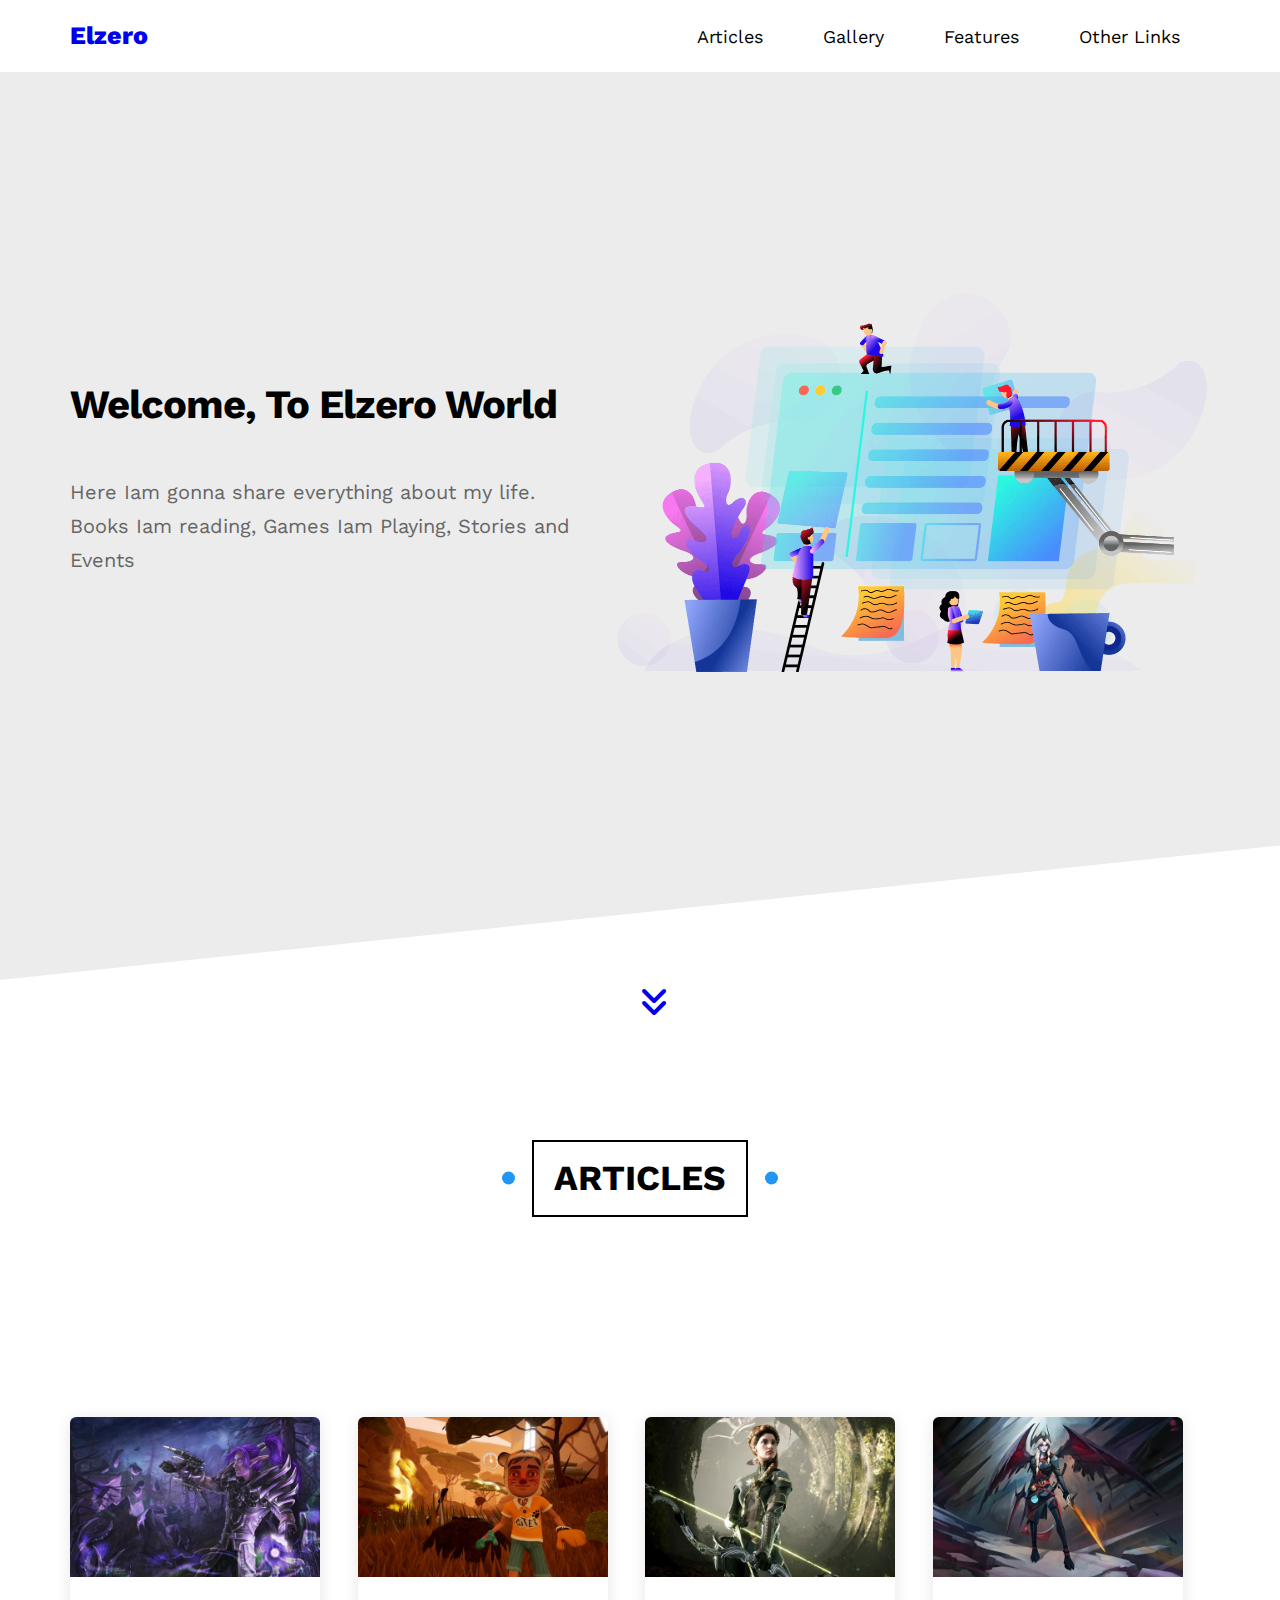
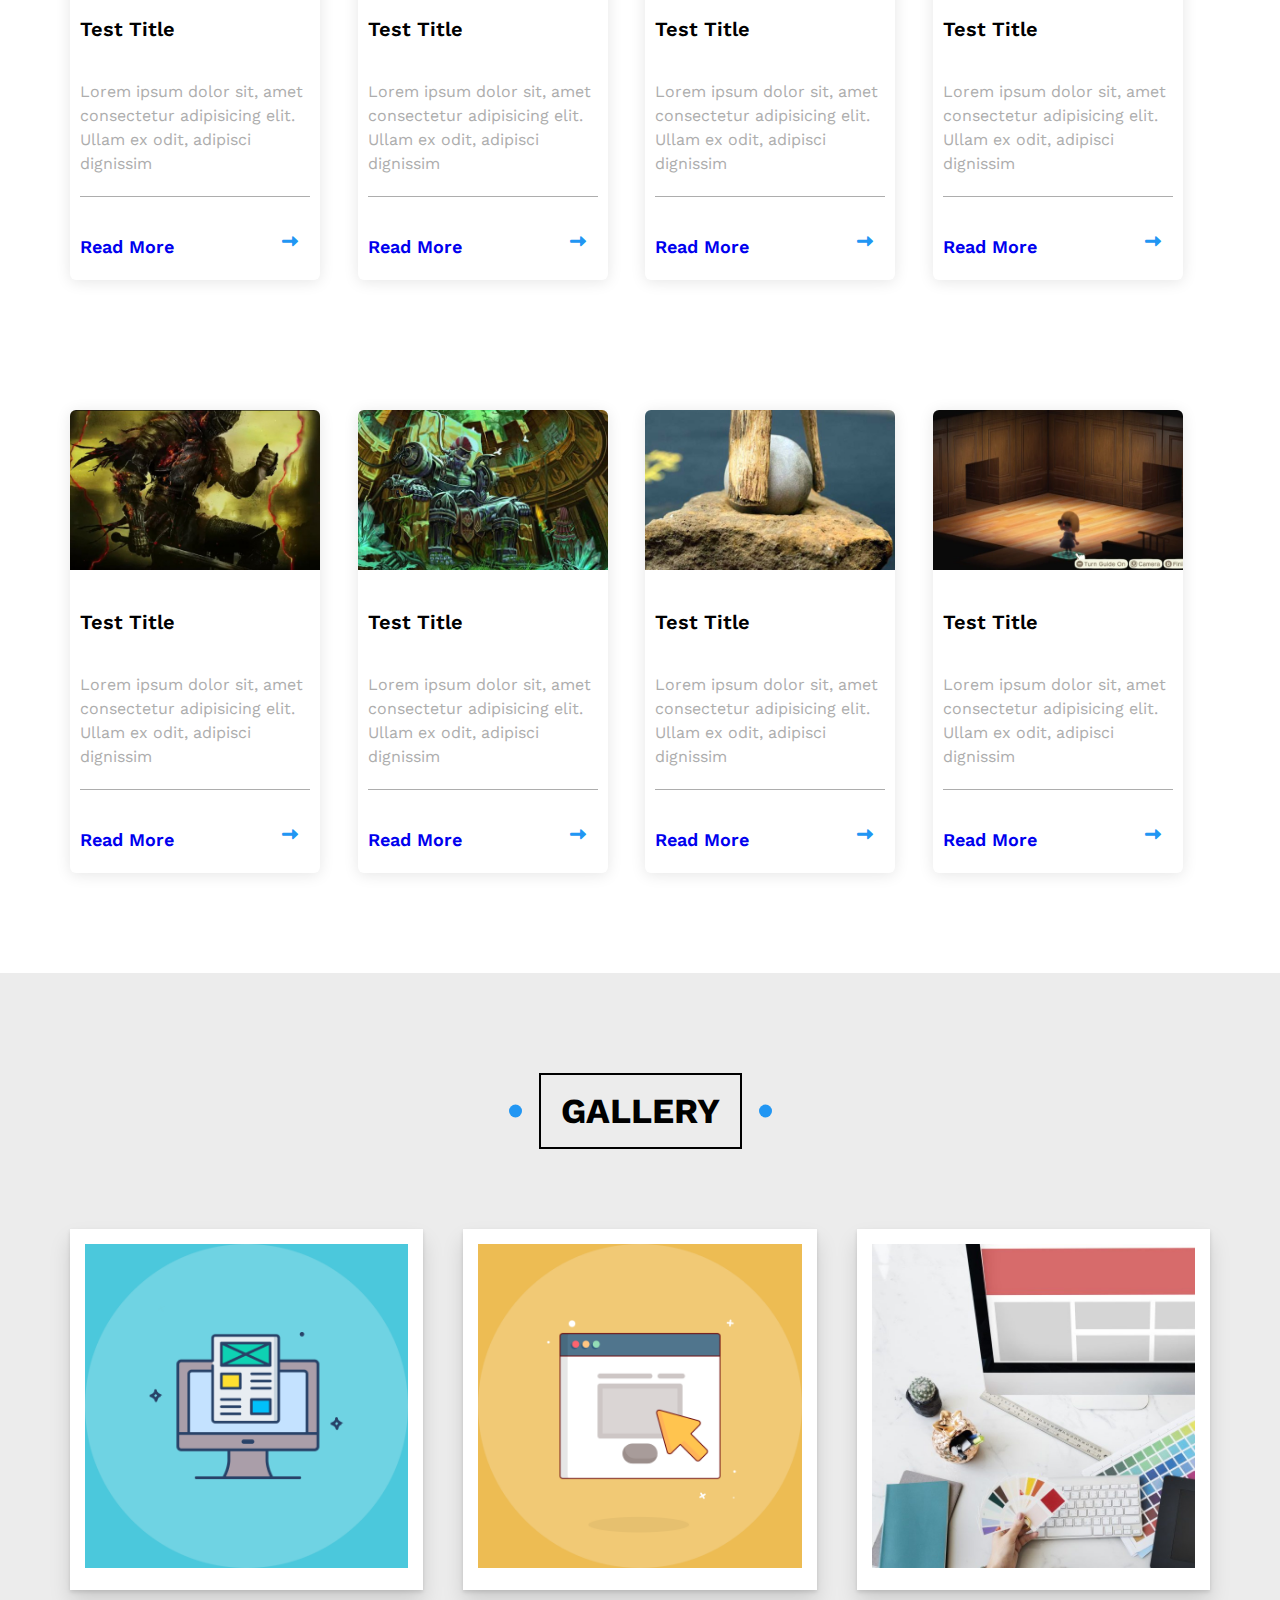
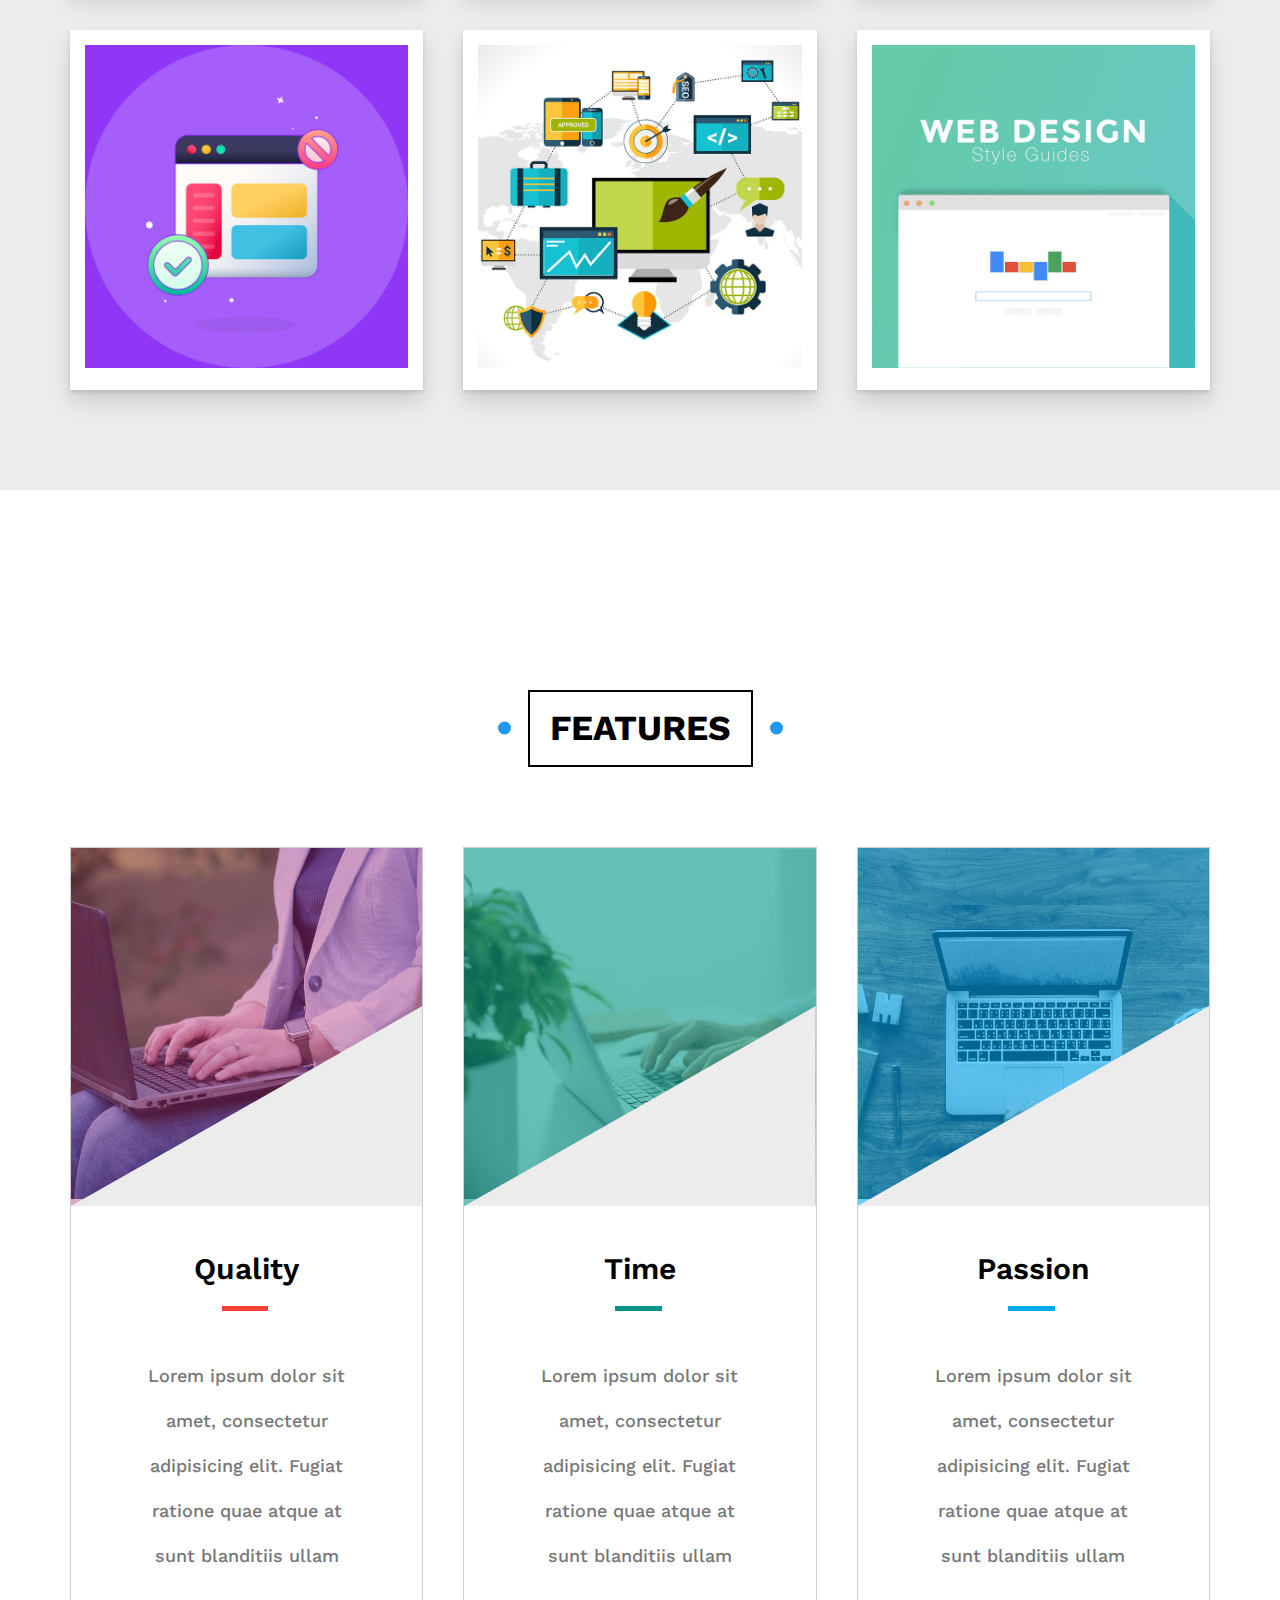
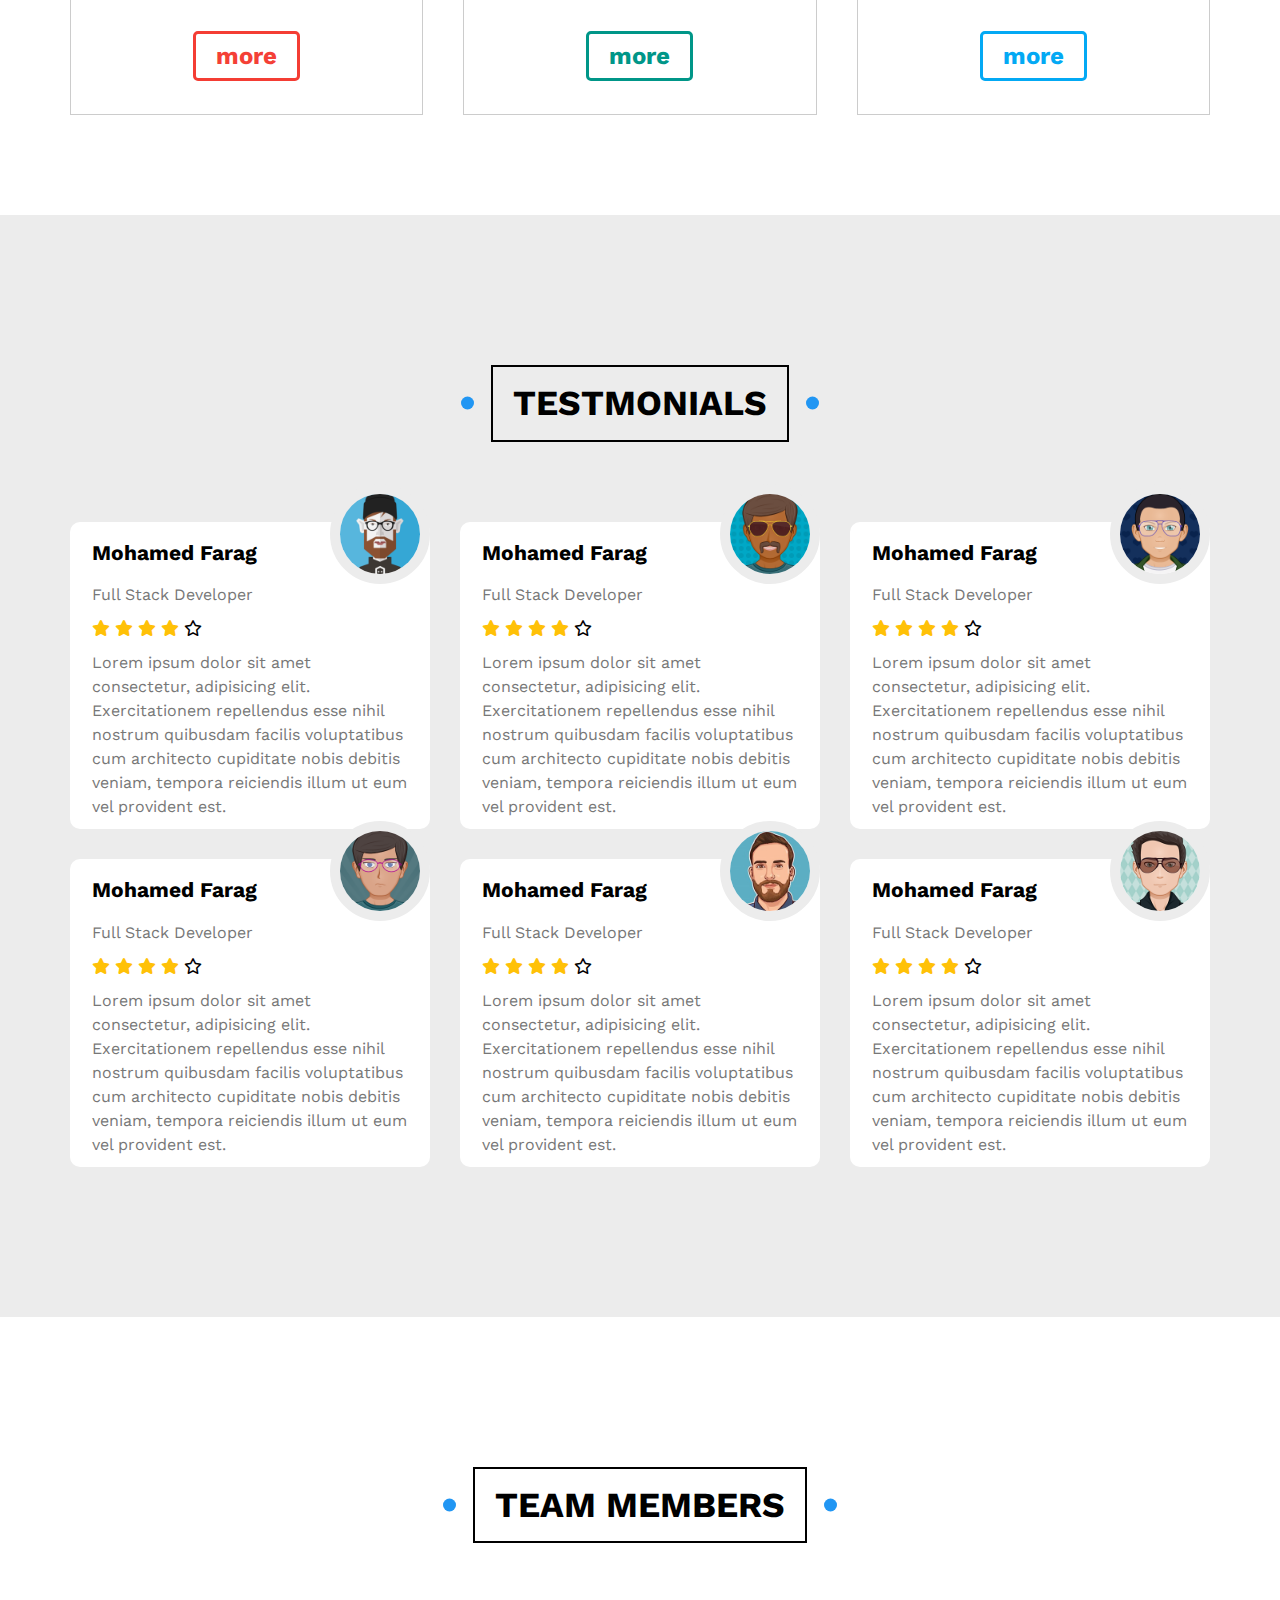
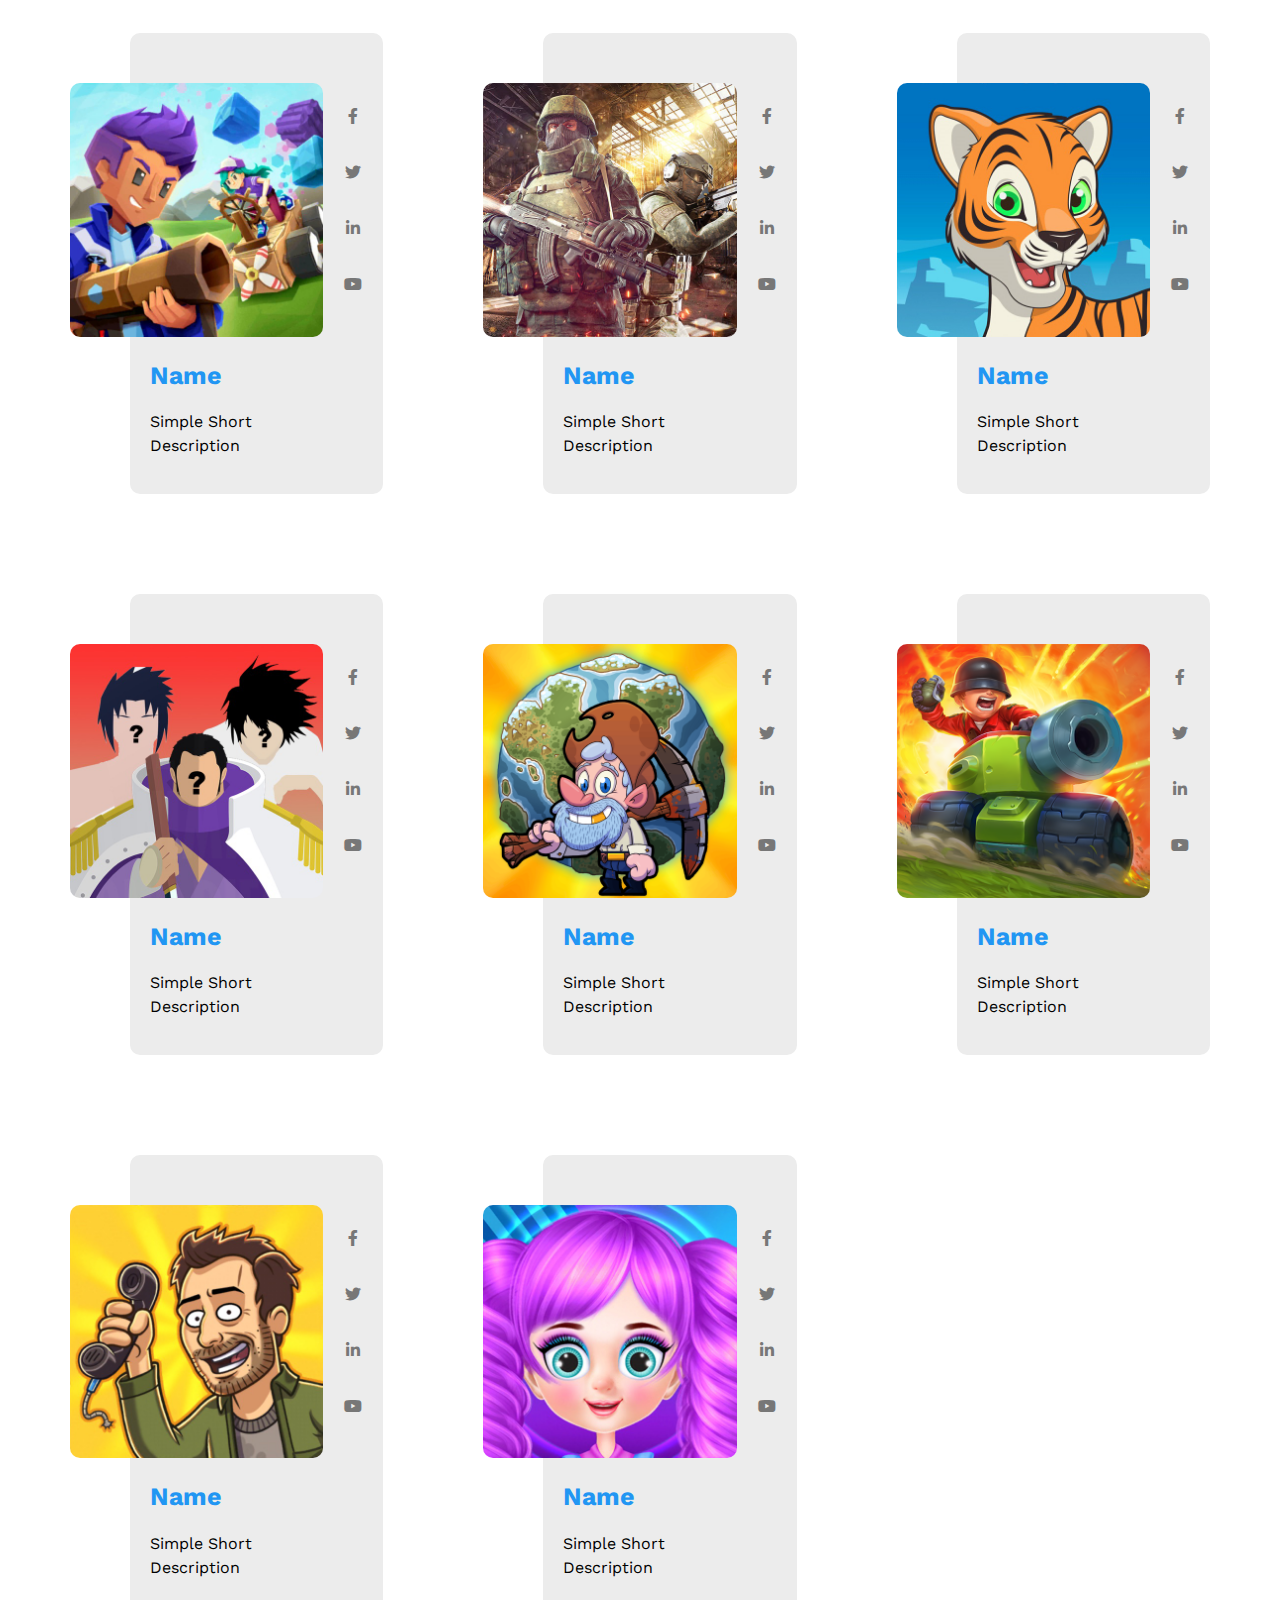
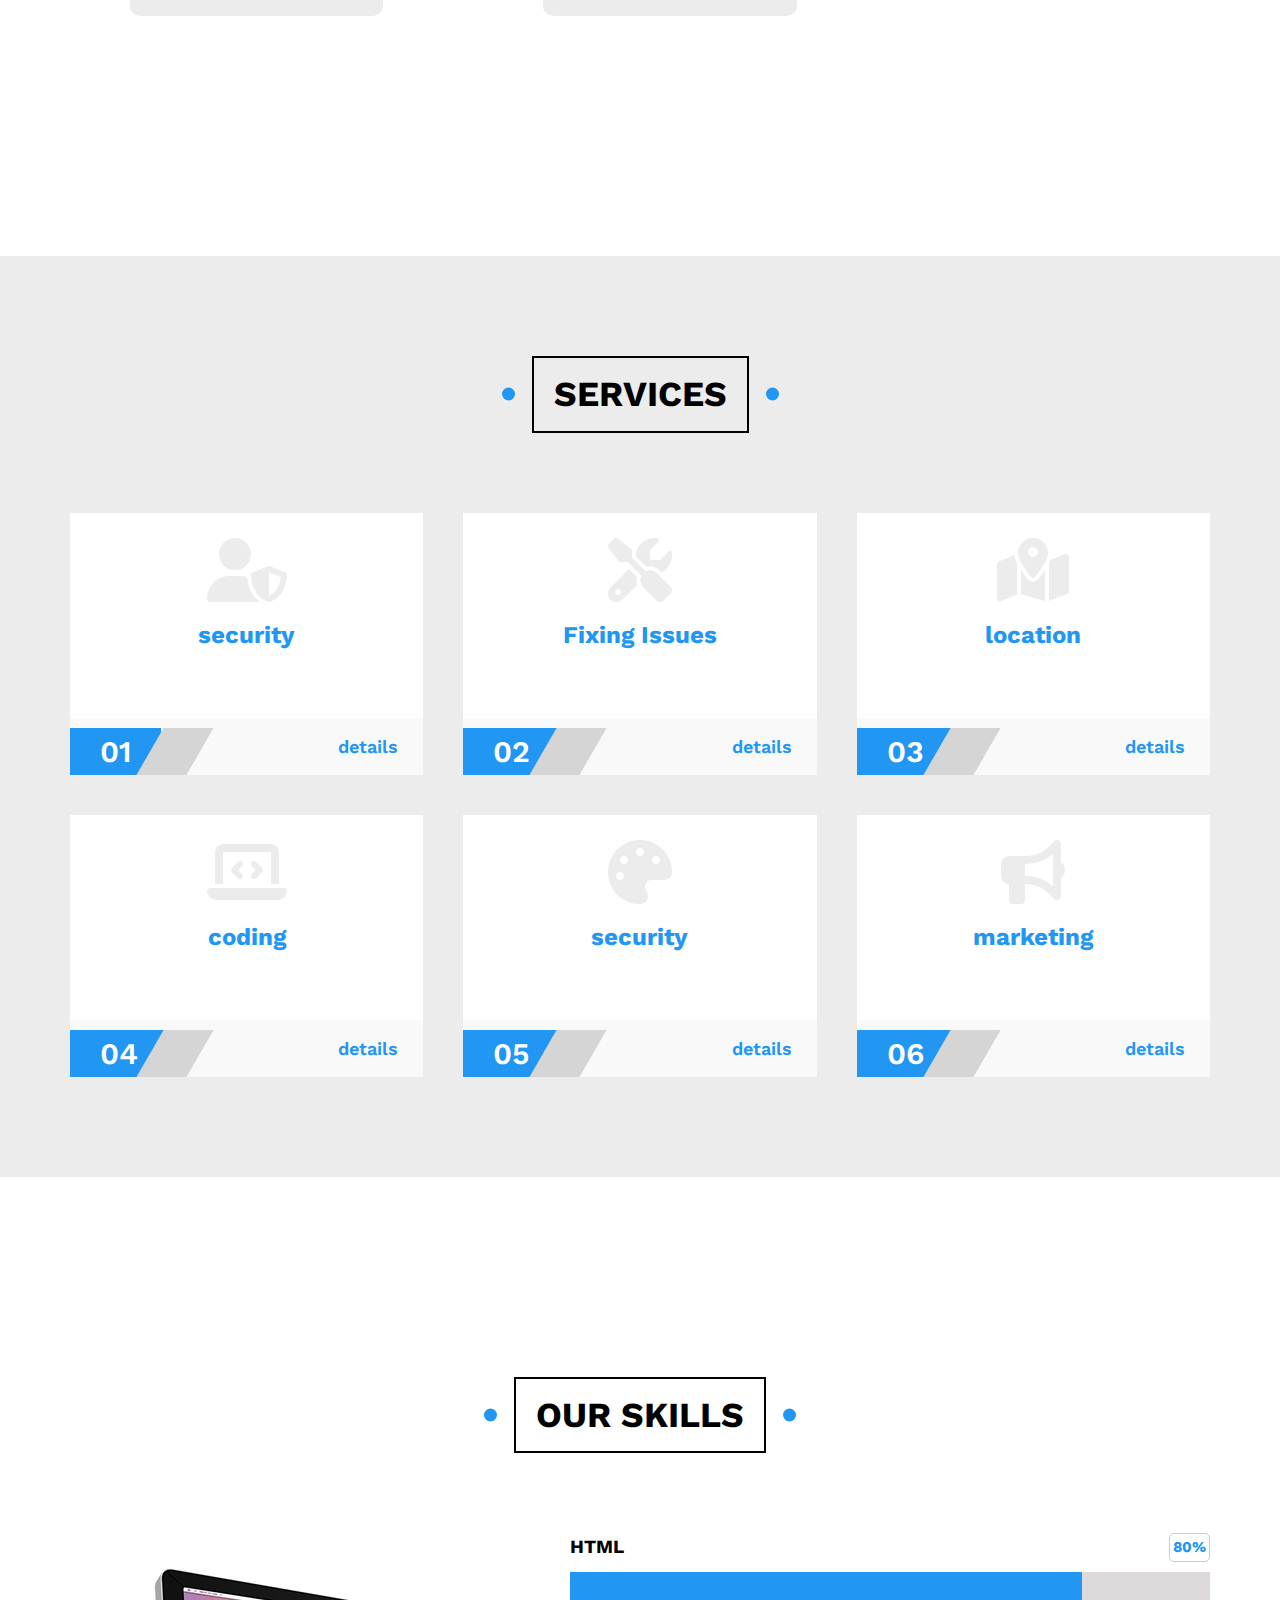
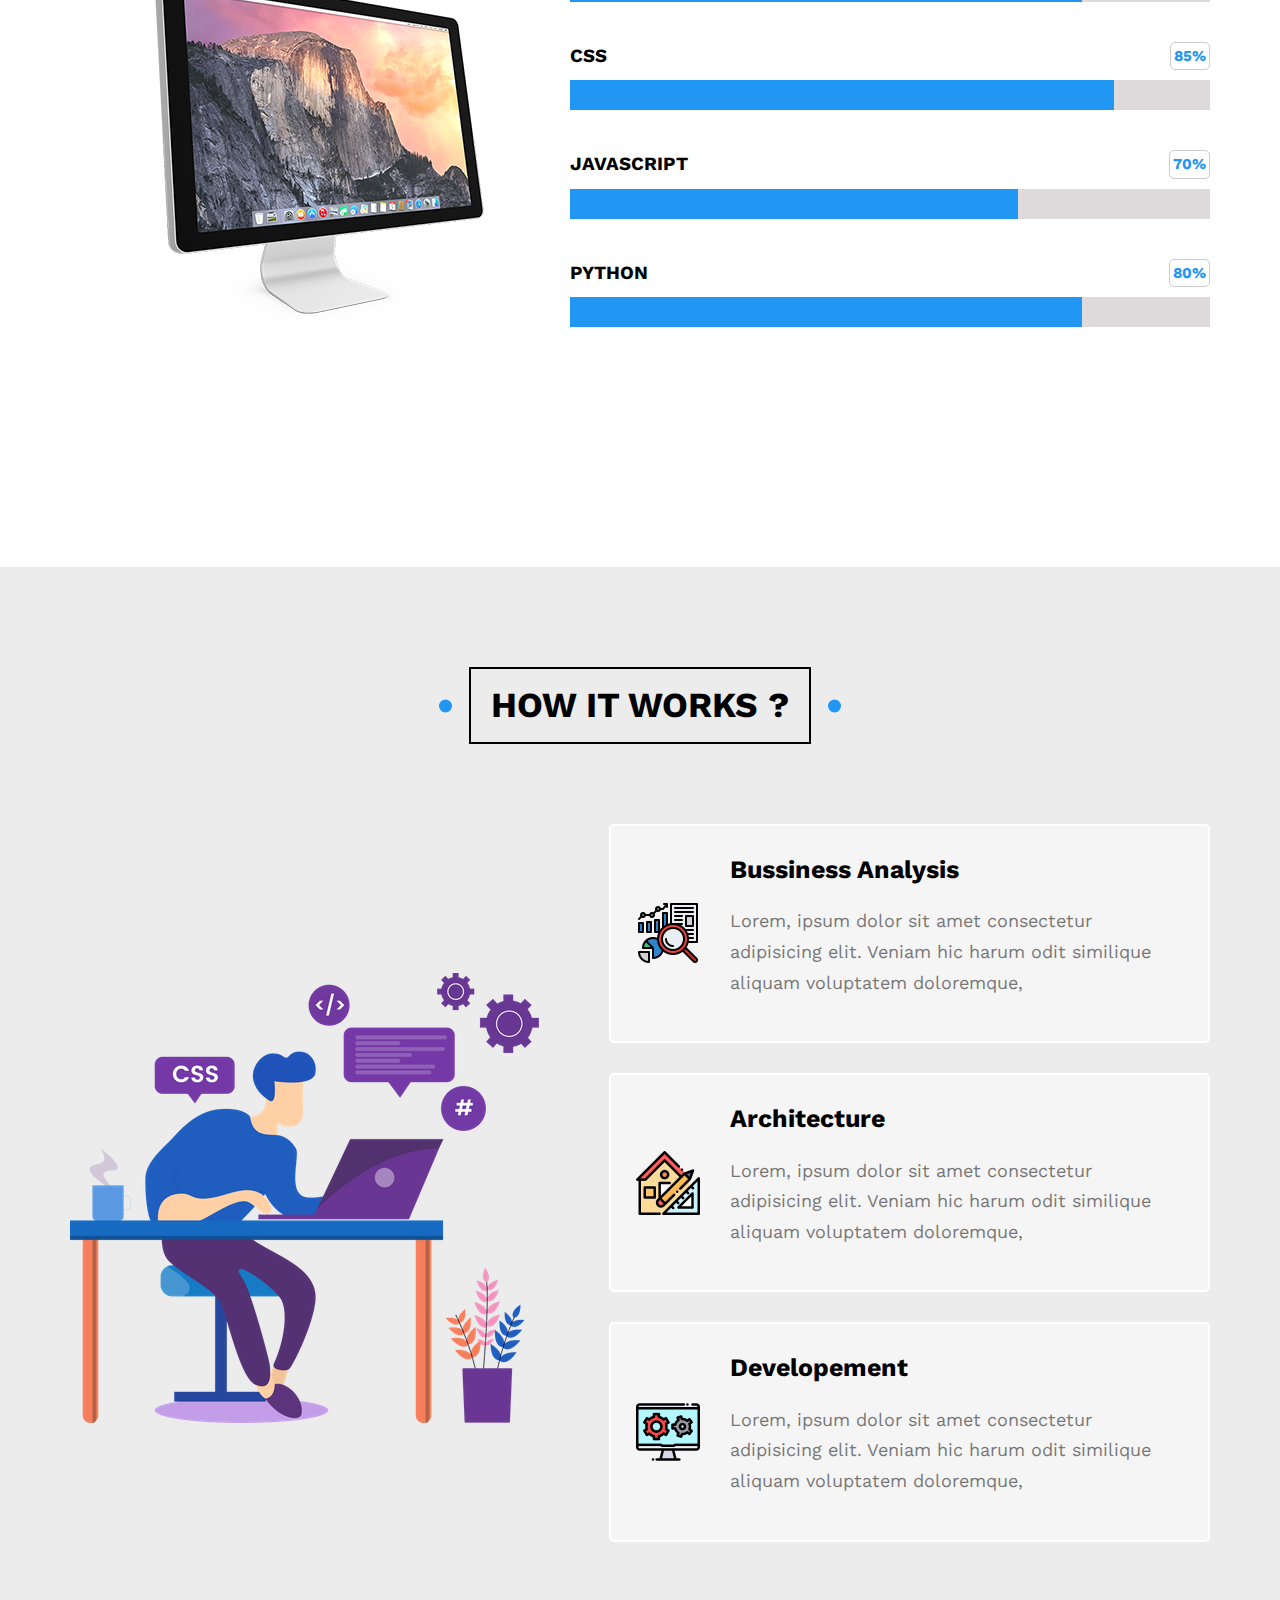
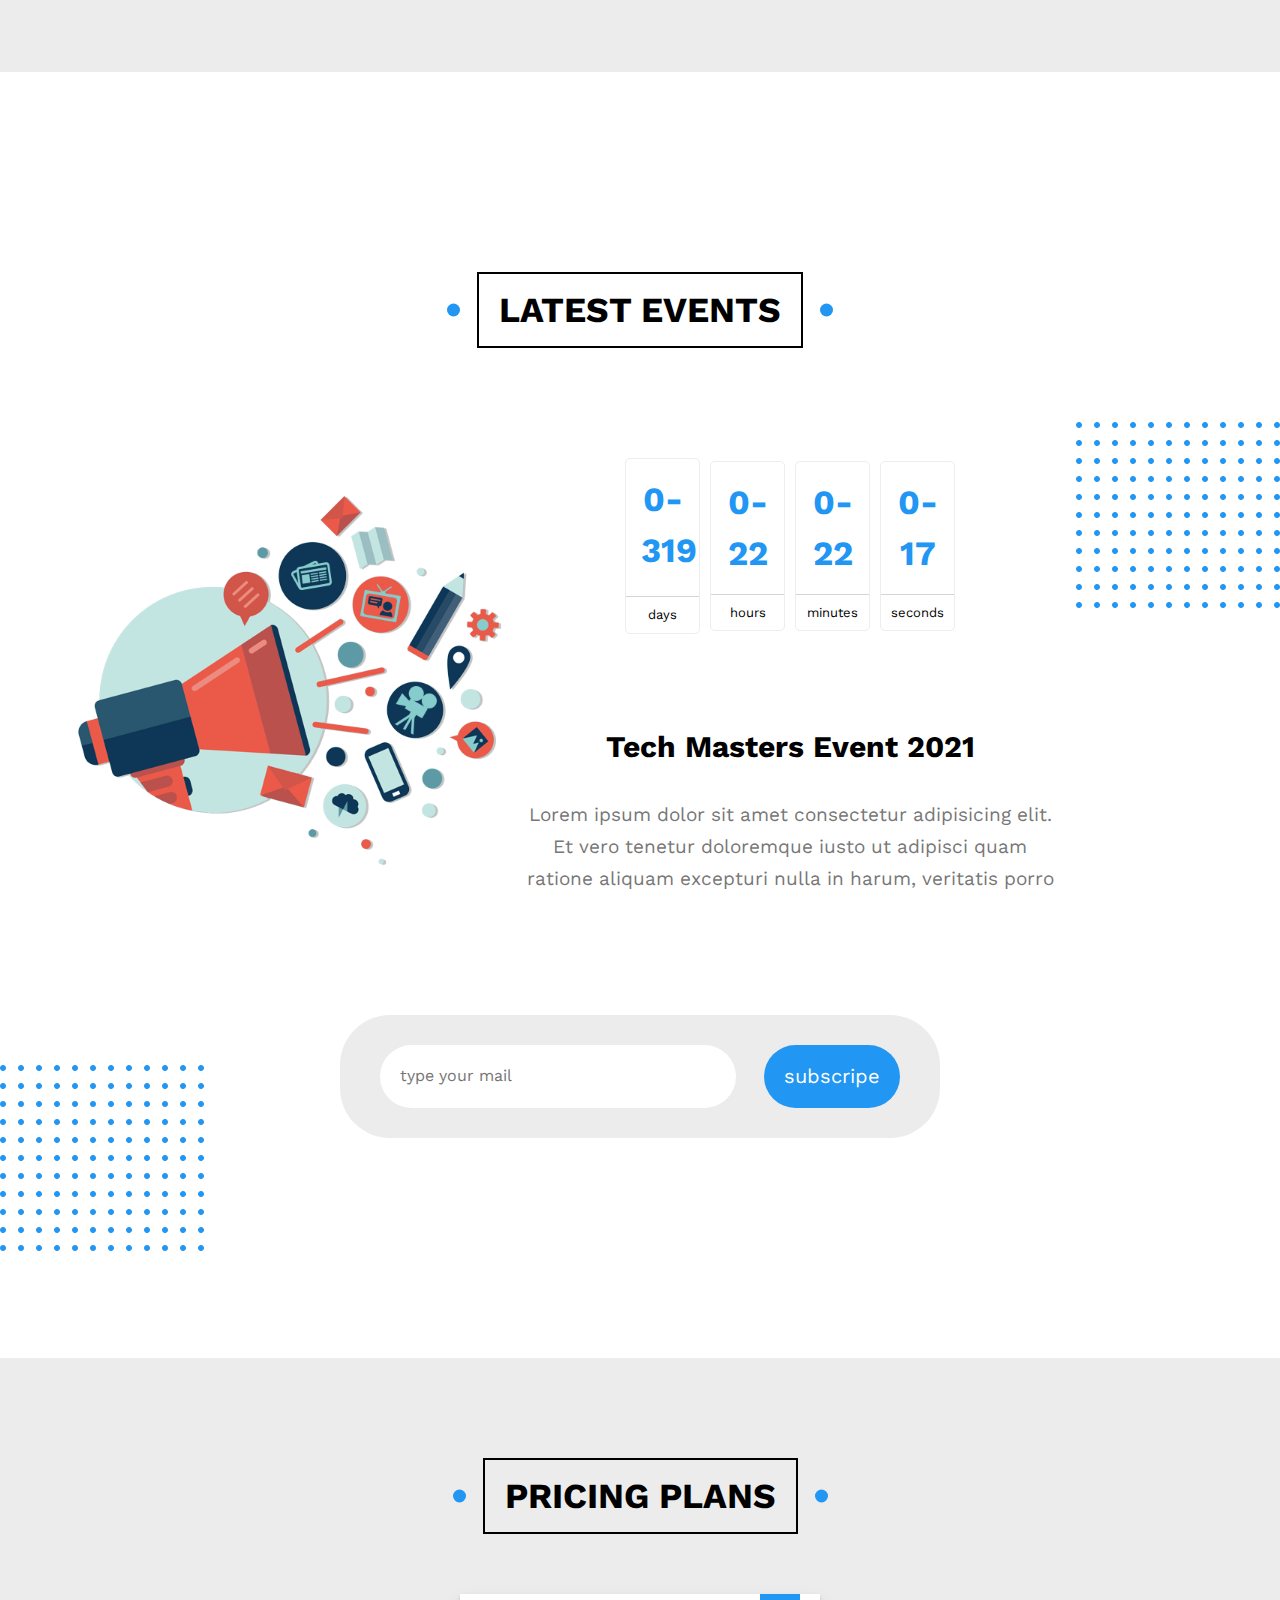
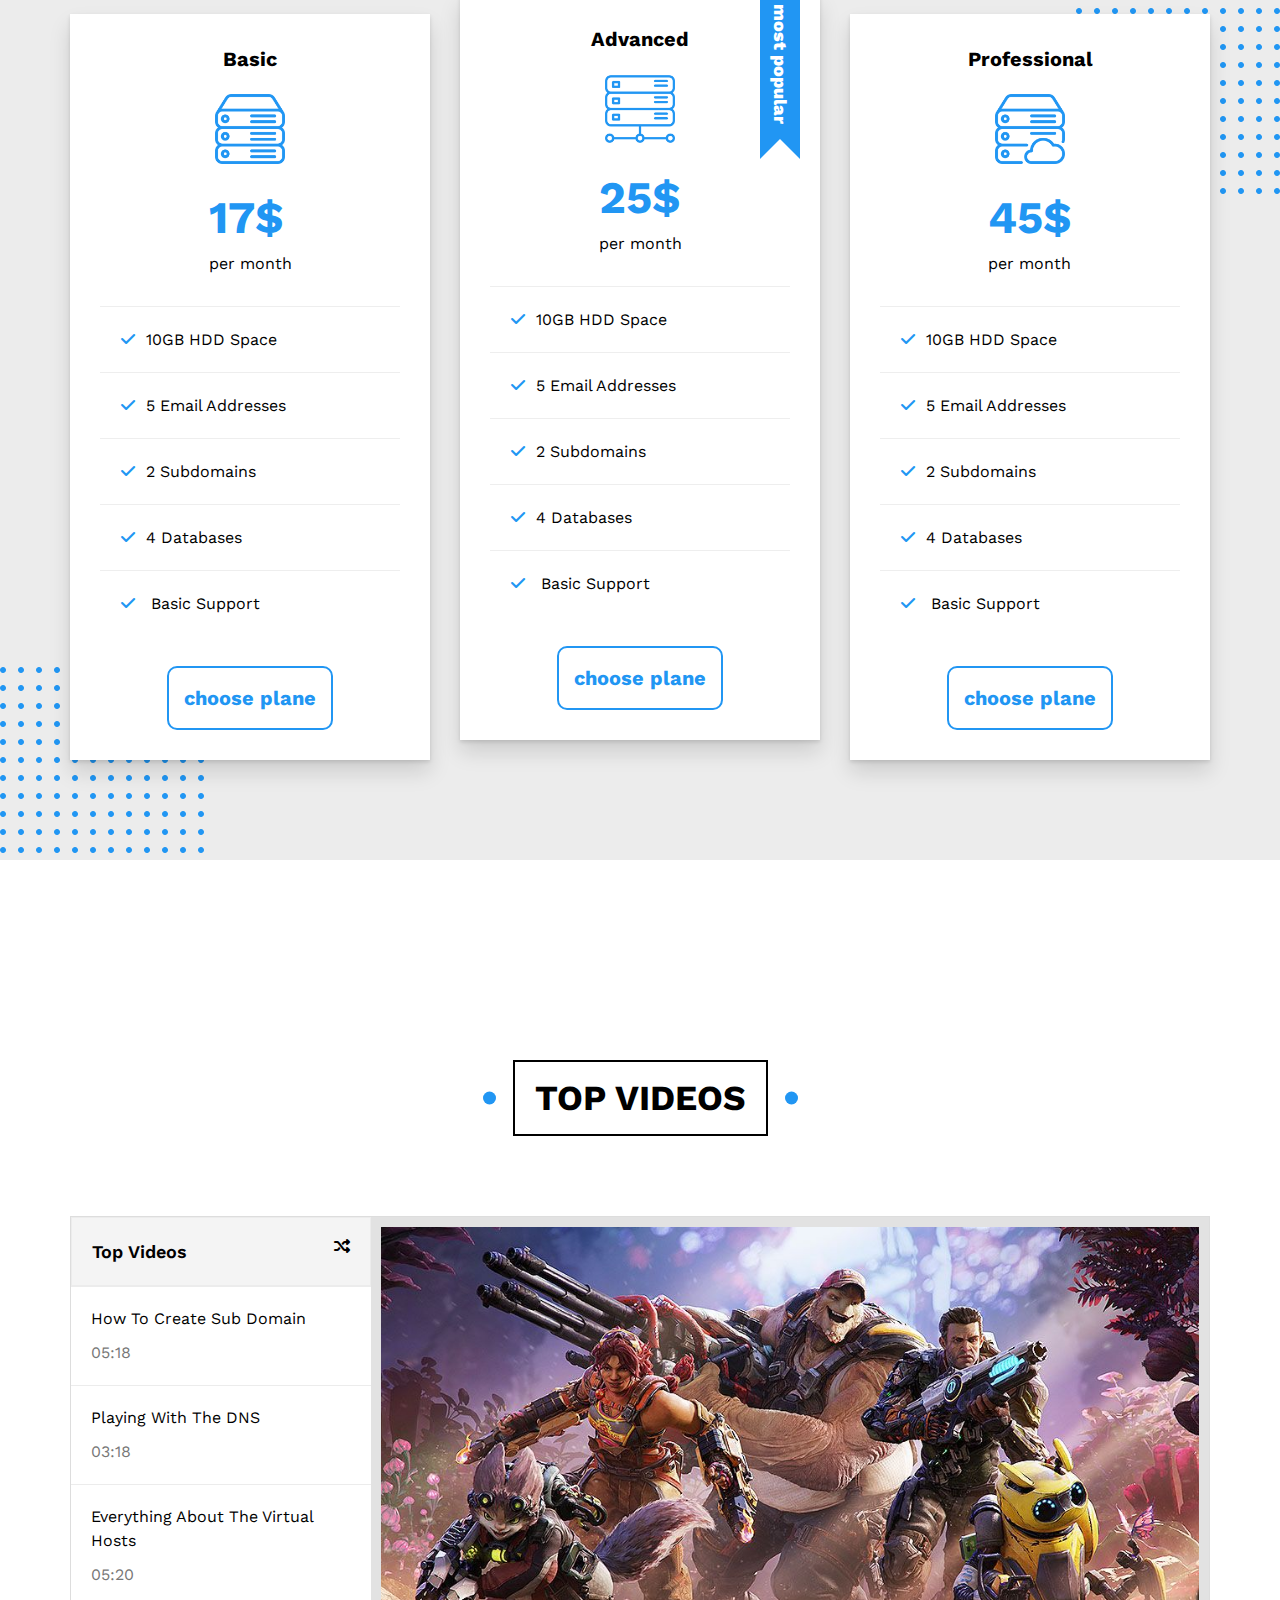
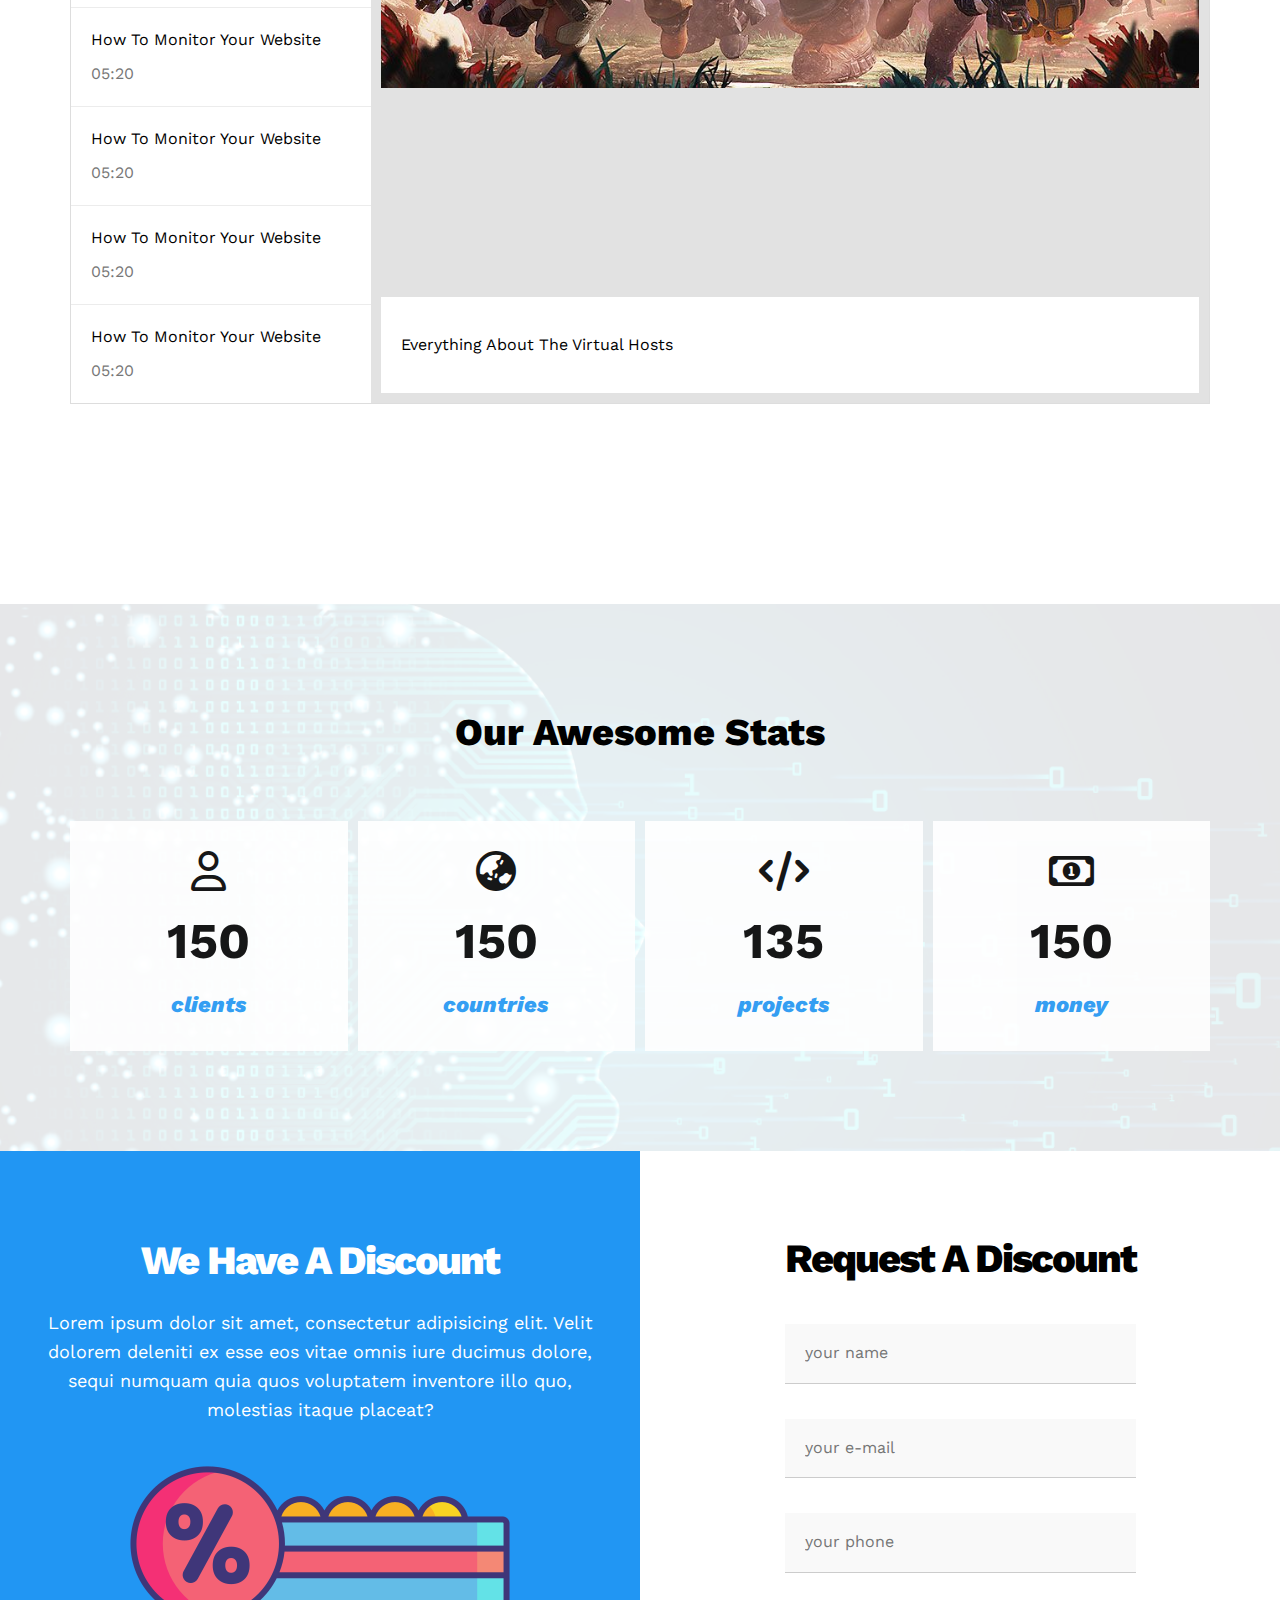
<file: index.html>
<!DOCTYPE html>
<html lang="en">
<head>
    <meta charset="UTF-8">
    <meta http-equiv="X-UA-Compatible" content="IE=edge">
    <meta name="viewport" content="width=device-width, initial-scale=1.0">
    
    <link rel="stylesheet" href="css/input.css">


    <link rel="stylesheet" href="css/all.min.css">
<!-- normaliztion  -->

    <link rel="stylesheet" href="css/normalize.css">

    <!-- font links  -->
    <link rel="preconnect" href="https://fonts.googleapis.com">
    <link rel="preconnect" href="https://fonts.gstatic.com" crossorigin>
    <link href="https://fonts.googleapis.com/css2?family=Jomhuria&family=Work+Sans:ital,wght@0,400;0,600;1,300&display=swap" rel="stylesheet">

    <title>Templet-3</title>
</head>
<body>
    
<div class="nav">
    <div class="container">
        <div class="logo">
            <a href="loga">Elzero</a>
        </div>
        <div class="links">

            <ul class="first-links">
                <li><a href="#articles">Articles</a></li>
                <li><a href="#gallery">gallery</a></li>
                <li><a href="#features">features</a></li>
                <li><a href="#other-links" >other links</a>

                    <div class="second-links">
                        <div class="images">
                            <img src="/images/megamenu.png" alt="">
            
                        </div>
            
                    <ul class="main-links">
                        <li> <a href="#testmonials" > <i class="far fa-comments fa-fw"></i> testmonials</a> </li>
                        <li><a href="#events"><i class="far fa-user fa-fw"></i> events</a> </li>
                        <li> <a href="#team-memb"> <i class="far fa-building fa-fw"></i> team members</a>  </li>
                        <li> <a href="#pricing plan"><i class="far fa-check-circle fa-fw"></i> pricing plan</a> </li>
                        <li> <a href="#how it works"><i class="far fa-clipboard fa-fw"></i> how it works</a> </li>

                    </ul>
                    <ul class="main-links">
                        <li>
                          <a href="#events"><i class="far fa-calendar-alt fa-fw"></i> Events</a>
                        </li>
                        <li>
                          <a href="#pricing"><i class="fas fa-server fa-fw"></i> Pricing Plans</a>
                        </li>
                        <li>
                          <a href="#videoSec"><i class="far fa-play-circle fa-fw"></i> Top Videos</a>
                        </li>
                        <li>
                          <a href="#states"><i class="far fa-chart-bar fa-fw"></i> Stats</a>
                        </li>
                        <li>
                          <a href="#discount"><i class="fas fa-percent fa-fw"></i> Request A Discount</a>
                        </li>
                      </ul>
                    </div>
                </li>
            </ul>
        </div>

       
    </div>                                                                                                                                                      
</div>                  
<!-- start landing -->
<div class="landing" id="landing">
    <div class="container">
        <div class="main-text">
            <h2>Welcome, To Elzero World</h2>
            <p>Here Iam gonna share everything about my life. Books Iam reading, Games Iam Playing, Stories and Events</p>
        </div>
        <div class="pic">
            <img src="images\landing-image (1).png" alt="">
        </div>
            <a href="Articles" class="up-and-down">
                <i class="fas fa-angle-double-down fa-2x"></i>
            </a>

    </div>
</div>
<!-- end landing -->


<!-- start articles  -->

<div class="articles" id="articles">
    <div class="container">
        <div class="main-title">
            
            <h3>articles</h3>

        </div>
        <div class="boxes">
            <div class="t1">
                <img src="images/cat-01.jpg" alt="">
                <div class="text">
                <h3>test title</h3>
                <p>Lorem ipsum dolor sit, amet consectetur adipisicing elit. Ullam ex odit, adipisci dignissim</p>
                </div>
               <div class="info">
                <a href="read more">read more</a>
                <i class="fas fa-long-arrow-alt-right"></i>
               </div>
            </div>
    
    
            <div class="t1">
                <img src="images/cat-02.jpg" alt="">
                <div class="text">
                <h3>test title</h3>
                <p>Lorem ipsum dolor sit, amet consectetur adipisicing elit. Ullam ex odit, adipisci dignissim</p>
                </div>
               <div class="info">
                <a href="read more">read more</a>
                <i class="fas fa-long-arrow-alt-right"></i>
               </div>
            </div>
    
            <div class="t1">
                <img src="images/cat-03.jpg" alt="">
                <div class="text">
                <h3>test title</h3>
                <p>Lorem ipsum dolor sit, amet consectetur adipisicing elit. Ullam ex odit, adipisci dignissim</p>
                </div>
               <div class="info">
                <a href="read more">read more</a>
                <i class="fas fa-long-arrow-alt-right"></i>
               </div>
            </div>
    
            <div class="t1">
                <img src="images/cat-04.jpg" alt="">
                <div class="text">
                <h3>test title</h3>
                <p>Lorem ipsum dolor sit, amet consectetur adipisicing elit. Ullam ex odit, adipisci dignissim</p>
                </div>
               <div class="info">
                <a href="read more">read more</a>
                <i class="fas fa-long-arrow-alt-right"></i>
               </div>
            </div>
    
            <div class="t1">
                <img src="images/cat-05.jpg" alt="">
                <div class="text">
                <h3>test title</h3>
                <p>Lorem ipsum dolor sit, amet consectetur adipisicing elit. Ullam ex odit, adipisci dignissim</p>
                </div>
               <div class="info">
                <a href="read more">read more</a>
                <i class="fas fa-long-arrow-alt-right"></i>
               </div>
            </div>
    
            <div class="t1">
                <img src="images/cat-06.jpg" alt="">
                <div class="text">
                <h3>test title</h3>
                <p>Lorem ipsum dolor sit, amet consectetur adipisicing elit. Ullam ex odit, adipisci dignissim</p>
                </div>
               <div class="info">
                <a href="read more">read more</a>
                <i class="fas fa-long-arrow-alt-right"></i>
               </div>
            </div>
    
            <div class="t1">
                <img src="images/cat-07.jpg" alt="">
                <div class="text">
                <h3>test title</h3>
                <p>Lorem ipsum dolor sit, amet consectetur adipisicing elit. Ullam ex odit, adipisci dignissim</p>
                </div>
               <div class="info">
                <a href="read more">read more</a>
                <i class="fas fa-long-arrow-alt-right"></i>
               </div>
            </div>
    
            
            <div class="t1">
                <img src="images/cat-08.jpg" alt="">
                <div class="text">
                <h3>test title</h3>
                <p>Lorem ipsum dolor sit, amet consectetur adipisicing elit. Ullam ex odit, adipisci dignissim</p>
                </div>
               <div class="info">
                <a href="read more">read more</a>
                <i class="fas fa-long-arrow-alt-right"></i>
               </div>
            </div>
        </div>

    </div>
</div>









<!-- end articles -->

<!-- start gallery  -->



<div class="gallery" id="gallery">
    <div class="main-title">
        <h3>gallery</h3>
    </div>
    <div class="container">
        <div class="box">
            <div class="image">
                <img src="images/gallery-01.png" alt="">

            </div>
        </div>

        <div class="box">
            <div class="image">
                <img src="images/gallery-02.png" alt="">

            </div>
                </div>
    
        <div class="box">
            <div class="image">
                <img src="images/gallery-03.jpg" alt="">

            </div>        

         </div>
    
        <div class="box">
            <div class="image">
                <img src="images/gallery-04.png" alt="">

            </div>
            </div>

    
    
        <div class="box">
            <div class="image">
                <img src="images/gallery-05.jpg" alt="">

            </div>
                </div>

    
        <div class="box">
            <div class="image">
                <img src="images/gallery-06.png" alt="">

            </div>
                </div>

</div>
</div>

<!-- end gallery  -->

<!-- start features  -->

<div class="features" id="features">
    <div class="main-title">
        <h3>features</h3>
    </div>
    <div class="container">
        <div class="feat quality">
             <div class="img">
            <img src="images/features-01.jpg" alt="">
            </div>
            <div class="text">
                <h3 class="quality">quality</h3>
                <p>Lorem ipsum dolor sit amet, consectetur adipisicing elit. Fugiat ratione quae atque at sunt blanditiis ullam</p>
                
            <a href="">more</a>
            </div>
            

        </div>
    
        <div class="feat time">
             <div class="img">
            <img src="images/features-02.jpg" alt="">
            </div>
            <div class="text">
                <h3 class="time">time</h3>
                <p>Lorem ipsum dolor sit amet, consectetur adipisicing elit. Fugiat ratione quae atque at sunt blanditiis ullam</p>
                
                <a href="">more</a>

            </div>

            
            

        </div>
    
    
        <div class="feat passion">
             <div class="img">
            <img src="images/features-03.jpg" alt="">
            </div>
            <div class="text">
                <h3 class="passion">passion</h3>
                <p>Lorem ipsum dolor sit amet, consectetur adipisicing elit. Fugiat ratione quae atque at sunt blanditiis ullam</p>
                
            <a href="">more</a>
            </div>
            

        </div>
    </div>
</div>


<!-- end features  -->


<!-- start testmonials -->


<div class="testmonials" id="testmonials">
   
        <div class="main-title">
            <h3>testmonials</h3>
    </div>
    <div class="container">
        <div class="paragraphs">
            <div class="paragraph">
                <img src="images/avatar-01.png" alt="">
                <h2>Mohamed Farag </h2>
                <span class="title">Full Stack Developer</span>
                <div class="rate">
                    <i class="filled fas fa-star"></i>
                    <i class="filled fas fa-star"></i>
                    <i class="filled fas fa-star"></i>
                    <i class="filled fas fa-star"></i>
                    <i class="far fa-star"></i>
                </div>
                <p>Lorem ipsum dolor sit amet consectetur, adipisicing elit. Exercitationem repellendus esse nihil nostrum quibusdam facilis voluptatibus cum architecto cupiditate nobis debitis veniam, tempora reiciendis illum ut eum vel provident est.</p>
            </div>
            <div class="paragraph">
                <img src="images/avatar-02.png" alt="">
                <h2>Mohamed Farag </h2>
                <span class="title">Full Stack Developer</span>
                <div class="rate">
                    <i class="filled fas fa-star"></i>
                    <i class="filled fas fa-star"></i>
                    <i class="filled fas fa-star"></i>
                    <i class="filled fas fa-star"></i>
                    <i class="far fa-star"></i>
                </div>
                <p>Lorem ipsum dolor sit amet consectetur, adipisicing elit. Exercitationem repellendus esse nihil nostrum quibusdam facilis voluptatibus cum architecto cupiditate nobis debitis veniam, tempora reiciendis illum ut eum vel provident est.</p>
            </div>
            <div class="paragraph">
                <img src="images/avatar-03.png" alt="">
                <h2>Mohamed Farag </h2>
                <span class="title">Full Stack Developer</span>
                <div class="rate">
                    <i class="filled fas fa-star"></i>
                    <i class="filled fas fa-star"></i>
                    <i class="filled fas fa-star"></i>
                    <i class="filled fas fa-star"></i>
                    <i class="far fa-star"></i>
                </div>
                <p>Lorem ipsum dolor sit amet consectetur, adipisicing elit. Exercitationem repellendus esse nihil nostrum quibusdam facilis voluptatibus cum architecto cupiditate nobis debitis veniam, tempora reiciendis illum ut eum vel provident est.</p>
            </div>
            <div class="paragraph">
                <img src="images/avatar-04.png" alt="">
                <h2>Mohamed Farag </h2>
                <span class="title">Full Stack Developer</span>
                <div class="rate">
                    <i class="filled fas fa-star"></i>
                    <i class="filled fas fa-star"></i>
                    <i class="filled fas fa-star"></i>
                    <i class="filled fas fa-star"></i>
                    <i class="far fa-star"></i>
                </div>
                <p>Lorem ipsum dolor sit amet consectetur, adipisicing elit. Exercitationem repellendus esse nihil nostrum quibusdam facilis voluptatibus cum architecto cupiditate nobis debitis veniam, tempora reiciendis illum ut eum vel provident est.</p>
            </div>
            <div class="paragraph">
                <img src="images/avatar-05.png" alt="">
                <h2>Mohamed Farag </h2>
                <span class="title">Full Stack Developer</span>
                <div class="rate">
                    <i class="filled fas fa-star"></i>
                    <i class="filled fas fa-star"></i>
                    <i class="filled fas fa-star"></i>
                    <i class="filled fas fa-star"></i>
                    <i class="far fa-star"></i>
                </div>
                <p>Lorem ipsum dolor sit amet consectetur, adipisicing elit. Exercitationem repellendus esse nihil nostrum quibusdam facilis voluptatibus cum architecto cupiditate nobis debitis veniam, tempora reiciendis illum ut eum vel provident est.</p>
            </div>
            <div class="paragraph">
                <img src="images/avatar-06.png" alt="">
                <h2>Mohamed Farag </h2>
                <span class="title">Full Stack Developer</span>
                <div class="rate">
                    <i class="filled fas fa-star"></i>
                    <i class="filled fas fa-star"></i>
                    <i class="filled fas fa-star"></i>
                    <i class="filled fas fa-star"></i>
                    <i class="far fa-star"></i>
                </div>
                <p>Lorem ipsum dolor sit amet consectetur, adipisicing elit. Exercitationem repellendus esse nihil nostrum quibusdam facilis voluptatibus cum architecto cupiditate nobis debitis veniam, tempora reiciendis illum ut eum vel provident est.</p>
            </div>
        </div>
    </div>
</div>

<!-- end testmonials -->

<!-- start TEAM MEMBERS   -->

<div class="team-memb" id="team-memb">

    <div class="main-title">
        <h3>TEAM MEMBERS</h3>
</div>
<div class="container">
   <div class="boxes">
      <div class="box">
      <div class="team"> 
         <img src="images/team-01.jpg" alt="">
        <div class="social">
            <a href="#">
              <i class="fab fa-facebook-f"></i>
            </a>
            <a href="#">
              <i class="fab fa-twitter"></i>
            </a>
            <a href="#">
              <i class="fab fa-linkedin-in"></i>
            </a>
            <a href="#">
              <i class="fab fa-youtube"></i>
            </a>
          </div>
        </div>
        <h3>name</h3>
        <p>Simple Short Description</p>
      </div>
      <div class="box">
      <div class="team">
        <img src="images/team-02.jpg" alt="">
        <div class="social">
            <a href="#">
              <i class="fab fa-facebook-f"></i>
            </a>
            <a href="#">
              <i class="fab fa-twitter"></i>
            </a>
            <a href="#">
              <i class="fab fa-linkedin-in"></i>
            </a>
            <a href="#">
              <i class="fab fa-youtube"></i>
            </a>
          </div>
      </div>
        <h3>name</h3>
        <p>Simple Short Description</p>
      </div>
      <div class="box">
      <div class="team"> 
         <img src="images/team-03.jpg" alt="">
        <div class="social">
            <a href="#">
              <i class="fab fa-facebook-f"></i>
            </a>
            <a href="#">
              <i class="fab fa-twitter"></i>
            </a>
            <a href="#">
              <i class="fab fa-linkedin-in"></i>
            </a>
            <a href="#">
              <i class="fab fa-youtube"></i>
            </a>
          </div></div>
        <h3>name</h3>
        <p>Simple Short Description</p>
      </div>
      <div class="box">
       <div class="team">
        <img src="images/team-04.jpg" alt="">
        <div class="social">
            <a href="#">
              <i class="fab fa-facebook-f"></i>
            </a>
            <a href="#">
              <i class="fab fa-twitter"></i>
            </a>
            <a href="#">
              <i class="fab fa-linkedin-in"></i>
            </a>
            <a href="#">
              <i class="fab fa-youtube"></i>
            </a>
          </div>
       </div>
        <h3>name</h3>
        <p>Simple Short Description</p>
      </div>
      <div class="box">
        <div class="team">
          <img src="images/team-05.png" alt="">
        <div class="social">
            <a href="#">
              <i class="fab fa-facebook-f"></i>
            </a>
            <a href="#">
              <i class="fab fa-twitter"></i>
            </a>
            <a href="#">
              <i class="fab fa-linkedin-in"></i>
            </a>
            <a href="#">
              <i class="fab fa-youtube"></i>
            </a>
          </div>
        </div>
        <h3>name</h3>
        <p>Simple Short Description</p>
      </div>
      <div class="box">
       <div class="team">
        <img src="images/team-06.png" alt="">
        <div class="social">
            <a href="#">
              <i class="fab fa-facebook-f"></i>
            </a>
            <a href="#">
              <i class="fab fa-twitter"></i>
            </a>
            <a href="#">
              <i class="fab fa-linkedin-in"></i>
            </a>
            <a href="#">
              <i class="fab fa-youtube"></i>
            </a>
          </div>
       </div>
        <h3>name</h3>
        <p>Simple Short Description</p>
      </div>
      <div class="box">
       <div class="team">
        <img src="images/team-07.jpg" alt="">
        <div class="social">
            <a href="#">
              <i class="fab fa-facebook-f"></i>
            </a>
            <a href="#">
              <i class="fab fa-twitter"></i>
            </a>
            <a href="#">
              <i class="fab fa-linkedin-in"></i>
            </a>
            <a href="#">
              <i class="fab fa-youtube"></i>
            </a>
          </div>
       </div>
        <h3>name</h3>
        <p>Simple Short Description</p>
      </div>
      <div class="box">
      <div class="team">
        <img src="images/team-08.jpg" alt="">
        <div class="social">
            <a href="#">
              <i class="fab fa-facebook-f"></i>
            </a>
            <a href="#">
              <i class="fab fa-twitter"></i>
            </a>
            <a href="#">
              <i class="fab fa-linkedin-in"></i>
            </a>
            <a href="#">
              <i class="fab fa-youtube"></i>
            </a>
          </div>
      </div>
        <h3>name</h3>
        <p>Simple Short Description</p>
      </div>
   </div>
</div>

</div>

<!-- end TEAM MEMBERS   -->

<!-- start services  -->

<div class="services" id="services">
  <div class="main-title">
    <h3>services</h3>
</div>
<div class="container">
  <div class="box">
   <div class="data">
    <i class="fas fa-user-shield fa-4x"></i>
    <h3>security</h3>
   </div>
    <div class="info">
      <a href="">details</a>
    </div>
  </div>
  <div class="box">
     <div class="data">
      <i class="fas fa-tools fa-4x"></i>
      <h3>Fixing Issues</h3>
     </div>
    <div class="info">
      <a href="">details</a>
    </div>
  </div>
  <div class="box">
   <div class="data">
    <i class="fas fa-map-marked-alt fa-4x"></i>
    <h3>location</h3>
   </div>
    <div class="info">
      <a href="">details</a>
    </div>
  </div>
  <div class="box">
   <div class="data">
    <i class="fas fa-laptop-code fa-4x"></i>
    <h3>coding</h3>
   </div>
    <div class="info">
      <a href="">details</a>
    </div>
  </div>
  <div class="box">
      <div class="data">
        <i class="fas fa-palette fa-4x"></i>
        <h3>security</h3>
      </div>
    <div class="info">
      <a href="">details</a>
    </div>
  </div>
  <div class="box">
      <div class="data">
        <i class="fas fa-bullhorn fa-4x"></i>
        <h3>marketing</h3>
      </div>
    <div class="info">
      <a href="">details</a>
    </div>
  </div>
</div>
</div>




<!-- end services  -->

<!-- start skills  -->
<div class="our-skills" id="our-skills">
  <div class="main-title">
    <h3>our skills</h3>
  </div>
  <div class="container">
    <img src="images/skills.png" alt="">
<div class="skills">
  <div class="skill">
    <h3>
      html <span>80%</span></h3>
    <div class="the-progress">
      <span style="width: 80%;"></span>
  
    </div>
  </div>
  <div class="skill">
    <h3>
      css
      <span>85%</span>
    </h3>
    <div class="the-progress">
      <span style="width: 85%;" ></span>
  
    </div>
  </div>
  <div class="skill">
    <h3>
      javascript
      <span>70%</span>
    </h3>
    <div class="the-progress">
      <span style="width: 70%;"></span>
  
    </div>
  </div>
    <div class="skill">  

    <h3>
      python
      <span>80%</span>
    </h3>
       <div class="the-progress">
      <span style="width: 80%;" ></span>

      </div>
  </div>
</div>

  </div>
</div>


<!-- end skills  -->

<!--start how it works  -->
<div class="how-it-works" id="how-it-works">
  <div class="main-title">
    <h3>how it works ?</h3>
  </div>
  <div class="container">
    <div class="boxes">
        <img src="images/work-steps.png" alt="">
    
      <div class="box1">
        <div class="box">
          <img src="images/work-steps-1.png" alt="">


          <div class="text">
          <h3>bussiness analysis</h3>
              <p>Lorem, ipsum dolor sit amet consectetur adipisicing elit. Veniam hic harum odit similique aliquam voluptatem doloremque,</p>
  
          </div>
   
        </div>
        <div class="box">
          <img src="images/work-steps-2.png" alt="">


   
        <div class="text">
          <h3>Architecture</h3>
           <p>Lorem, ipsum dolor sit amet consectetur adipisicing elit. Veniam hic harum odit similique aliquam voluptatem doloremque,</p>
  
        </div>
        </div>
        <div class="box">
          <img src="images/work-steps-3.png" alt="">


      
        <div class="text">
          <h3>Developement</h3>
           <p>Lorem, ipsum dolor sit amet consectetur adipisicing elit. Veniam hic harum odit similique aliquam voluptatem doloremque,</p>
      
        </div>
        </div>
      </div>

    </div>

  </div>
</div>
<!--end how it works  -->

<!-- start latest events  -->
<div class="latest-events" id="latest-events">
  <div class="up">
    <img src="images/dots.png" alt="">
  </div>
  <div class="down">
    <img src="images/dots.png" alt="">
  </div>
  <div class="main-title">
    <h3>LATEST EVENTS</h3>
  </div>
  <div class="container">
    <img src="images/events.png" alt="">
    <div class="info">
      <div class="time">
        <div class="unit">
          <span class="days">0-319</span>
          <span>days</span>
        </div>
        <div class="unit">
          <span class="hours">0-22</span>
          <span>hours</span>
        </div>
        <div class="unit">
          <span class="minutes">0-22</span>
          <span>minutes</span>
        </div>
        <div class="unit">
          <span class="seconds" >0-17</span>
          <span>seconds</span>
        </div>
      </div>
      <h2 class="title">Tech Masters Event 2021 </h2>
      <p class="Description">Lorem ipsum dolor sit amet consectetur adipisicing elit. Et vero tenetur doloremque iusto ut adipisci quam ratione aliquam excepturi nulla in harum, veritatis porro</p>
    </div>
    <div class="subscripe">
      <form action="get">
        <input type="email" name="" placeholder="type your mail" id="">
        <input type="button" value="subscripe">

      </form>
    </div>
  </div>
</div>

<!-- end latest events  -->



<!-- start PRICING PLANS  -->

<div class="pricing" id="pricing">
  <div class="main-title">
    <h3>PRICING PLANS</h3>
  </div>
  <div class="up">
    <img src="images/dots.png" alt="">
  </div>
  <div class="down">
    <img src="images/dots.png" alt="">
  </div>
  <div class="container">
    <div class="group1">
      <div class="content1">
        <h3>basic</h3>
        <img src="images/hosting-basic.png" alt="">
        <div class="price">
          <div class="amount">17$</div>
          <div class="era">per month</div>
        </div>
      </div>
    
      <ul>

        <li>10GB HDD Space</li>
        <li>5 Email Addresses</li>
        <li>2 Subdomains</li>
        <li>4 Databases</li>
        <li> Basic Support</li>
      </ul>
      <div class="click">
        <a href="">choose plane</a>
      </div>
    </div>
    <div class="group1 advanced">
      <span>most popular</span>
      <div class="content1">
        <h3>advanced</h3>
        <img src="images/hosting-advanced.png" alt="">
        <div class="price">
          <div class="amount">25$</div>
          <div class="era">per month</div>
        </div>
      </div>
      <ul>

        <li>10GB HDD Space</li>
        <li>5 Email Addresses</li>
        <li>2 Subdomains</li>
        <li>4 Databases</li>
        <li> Basic Support</li>
      </ul>
      <div class="click">
        <a href="">choose plane</a>
      </div>
    </div>
    <div class="group1">
      <div class="content1">
        <h3>professional</h3>
        <img src="images/hosting-professional.png" alt="">
        <div class="price">
  
          <div class="amount">45$</div>
          <div class="era">per month</div>
        </div>
      </div>

      <ul>

        <li>10GB HDD Space</li>
        <li>5 Email Addresses</li>
        <li>2 Subdomains</li>
        <li>4 Databases</li>
        <li> Basic Support</li>
      </ul>
      <div class="click">
        <a href="">choose plane</a>
      </div>

    </div>

  </div>
</div>




<!-- end PRICING PLANS -->


<!-- start video section -->

<div class="videoSec" id="videoSec">
  <div class="main-title">
    <h3>top videos</h3>
  </div>

  <div class="container">
    <div class="holder">
      <div class="list">
        <div class="name">
          <h4>top videos</h4>
          <i class="fas fa-random"></i>
        </div>
        <ul>
          <li>How To Create Sub Domain
            <span>05:18</span>
          </li>

          <li>Playing With The DNS
            <span>03:18</span>
          </li>
          <li>Everything About The Virtual Hosts
            <span>05:20</span>
          </li>
          <li>How To Monitor Your Website
          <span>05:20</span>
          </li>
          <li>How To Monitor Your Website
          <span>05:20</span>
          </li>
          <li>How To Monitor Your Website
          <span>05:20</span>
          </li>
          <li>How To Monitor Your Website
          <span>05:20</span>
          </li>

        </ul>

      </div>

      <div class="preview">
        <img src="images/video-preview.jpg" alt="">
        <div class="text1">
          <p>Everything About The Virtual Hosts </p>

        </div>

      </div>

      </div>
    </div>
</div>

<!-- end video section -->


<!-- start states  -->

<div class="states" id="states">
  <h2>Our Awesome Stats  </h2>
  <div class="container">
    <div class="boxes">
      <div class="box">
        <i class="far fa-user fa-2x fa-fw"></i>
        <p>150</p>
        <span>clients</span>
      </div>
      <div class="box">
        <i class="fas fa-globe-asia fa-2x fa-fw"></i>
          <p>150</p>
        <span>countries</span>
      </div>
        <div class="box">
          <i class="fas fa-code fa-2x fa-fw"></i>
          <p>135</p>
          <span>projects</span>
        </div>
      <div class="box">
        <i class="far fa-money-bill-alt fa-2x fa-fw"></i>
                <p>150</p>
        <span>money</span>
      </div>
    </div>
  </div>
</div>


<!-- end states  -->
<div class="discount" id="discount">
  <div class="content">
    <div class="col1">
      <h2>we have a discount</h2>
      <p>Lorem ipsum dolor sit amet, consectetur adipisicing elit. Velit dolorem deleniti ex esse eos vitae omnis iure ducimus dolore, sequi numquam quia quos voluptatem inventore illo quo, molestias itaque placeat?</p>
      <img src="images/discount.png" alt="">
    </div>
    <div class="col2">
      <div class="gro">
        <h2>Request a discount </h2>
        <form action="">
          <input type="text" name="name" placeholder="your name" id="">
          <input type="email" name="mail" placeholder="your e-mail" id="">
          <input type="tel" name="phone" placeholder="your phone" id="">
          <textarea name="message" placeholder="tell us about your needs"></textarea>
          <input type="submit" value="send" placeholder="send">
        </form>
      </div>


    </div>
  </div>
</div>
<!-- end discount  -->

<!-- start footer  -->

<div class="footer" id="footer">
  <div class="allBoxes">
    <div class="box b1">
      <h2>mo osama </h2>
      <div class="links">
        <ul>
          <li >    <a href="https://facebook.com" class="facebook" target="_blank"><i class="fab fa-facebook-f"></i></a>
          </li>
          <li >    <a href="https://twitter.com" class="twitter" target="_blank"><i class="fab fa-twitter"></i></a>  
          </li>
          <li >    <a href="https://youtube.com" class="youtube" target="_blank"><i class="fab fa-youtube"></i></a>  
          </li>
        </ul>
      </div>
      <p>Lorem ipsum dolor sit amet consectetur adipisicing elit. Obcaecati sint reprehenderit at laudantium rem molestias</p>

    </div>
    <div class="box">
      <ul class="second-link">
        <li>
           <a href="">important link1 </a></li>
        <li><a href="">important link2 </a></li>
        <li><a href="">important link3 </a></li>
        <li><a href="">important link4 </a></li>
        <li><a href="">important link5 </a></li>
      </ul>
    </div>
    <div class="box">
      <div class="a location">
        <i class="fa-solid fa-location-dot"></i>
        <p>
          Egypt, Giza, Inside The Sphinx, Room Number 220</p>
      </div>
      <div class="a time">
        <i class="fa-regular fa-clock"></i>
        <p>
          Business Hours: From 10:00 To 18:00</p>
      </div>
      <div class="a call">
        <i class="fa-solid fa-phone"></i>
        <div class="tel">
          <span>
            +20123456789</span>
            <span>+20198765432</span>
        </div>

      </div>
    </div>
    <div class="box">
      <img src="images/avatar-01.png" alt="">
      <img src="images/avatar-02.png" alt="">
      <img src="images/discount.png" alt="">
      <img src="images/team-08.jpg" alt="">
      <img src="images/avatar-03.png" alt="">
      <img src="images/gallery-03 (1).jpg" alt="">
    </div>
  </div>
  <p class="copyright">
    made with EN/ mostafa osama 
  </p>
</div> 

<!-- end footer  -->


</body>
</html>
</file>
<file: css/input.css>
body {
    font-family: 'Work Sans', sans-serif;
}

*{
    -webkit-box-sizing:border-box ;
    -moz-box-sizing: border-box;
    box-sizing: border-box;
    padding: 0;
    margin: 0;
    line-height: 1.5;
}
body {
    counter-reset: section;
  }

html {
    scroll-behavior: smooth;
}
a {
    text-decoration: none;

}
ul {
    list-style: none;
    padding: 0;
    margin: 0;
}
:root {
    --main-color:#2196f3;
    --background-color:#ececec;
    --main-padding:100px;
    --main-transition:.3s;
}
.container {

      padding-left: 15px;
      padding-right:15px ;
      margin-left: auto;
      margin-right:auto ;
  }
  /* @media (min-width: 768px) {
      .container {
          width: 750px ;
      } */
  
  
  @media (min-width: 992px) {
      .container {
          width: 970px ;
      }
  
  }
  @media (min-width: 1200px) {
      .container {
          width: 1170px ;
      }
    }
    .nav .container {
        display: flex;
        justify-content: space-between;
        align-items: center;
        flex-wrap: wrap;
        position: relative;
        background-color: white;

    }
    .nav .first-links {
        display: flex;
        /* position: relative; */
    
    }
    @media (max-width: 767px) {
        .nav .links {
            margin: auto;
        }
    }

    .nav .links .first-links > li > a {
        color: black;
        text-transform: capitalize;
        font-size: 18px;
        padding:0 30px;
        transition: var(--main-transition);
        display: flex;
        justify-content: center;
        align-items: center;
        height: 72px;
        overflow: hidden;
        position: relative;
    }
    @media (max-width: 767px) {
        .nav .links .first-links > li > a {
            padding: 10px;
            font-size: 14px;
            height: 40px;
    }
}
    @media (max-width: 767px) {
        .nav .first-links > li > a{
           padding: 10px;
           font-size: 14px;
           height: 40px;
        }
    }
    .nav .logo {
        font-size: 25px;
        color: var(--main-color);
        text-transform: capitalize; 
        font-weight: 800;
        display: flex;
        justify-content: center;
        align-items: center;
        height: 72px;
    }
    @media (max-width: 767px) {
        .nav .logo{
            width: 100% ;
            height: 50px;
            font-size: 20px;
            padding-top: 10px;
        }
    }
    .nav.links .first-links > li > a:hover {
        background-color: #fafafa;
        color: var(--main-color);
    }
    .nav .links .first-links > li > a::before {
        content: "";
        width: 100%;
        background-color: var(--main-color);
        position: absolute;
        left: -100%;
        height: 4px;
        top: 4px;
        transition: var(--main-transition);

    }
    .nav .first-links li a:hover::before {
        left: 0;
    }

    
                                                                /* second links  */
    
    .links .second-links {
        display: flex;
        gap: 40px;
        width: 100%;
        position: absolute;
        left: 0;
        background-color: white;
        z-index: -2;
        border-bottom: 1px solid var(--main-color);
        top: calc(100% + 50px);
        opacity: 0;
        transition: top var(--main-transition) , opacity var(--main-transition);
    }
    .links .first-links > li:hover .second-links {
        opacity: 1;
        z-index: 100;
        top: 100%;
    }

    .links .second-links .images img {
     max-width: 100%;   
    }
    @media (max-width: 991px) {
        .links .second-links .images img {
            display: none;
        }
    }

    .links .second-links .main-links {
        flex: 1;
        min-width: 270px;

    }
    .links .second-links ul li a i {
        margin-right: 10px;
        
    }
    .links .second-links ul li:not(:last-child) {
        border-bottom: 1px solid var(--background-color);

    }

    .links .second-links ul li {
        position: relative;
    }
    @media (max-width: 767px) {
        .links .second-links {
            flex-direction: column;
            gap: 0;
            padding: 5px;
        }
        .links .second-links:first-of-type li:last-child {
            border-bottom: 1px solid var(--background-color);
        }
    }

    .links .second-links ul li a {
        font-size: 20px;
        color: var(--main-color);
        text-transform: capitalize;
        padding: 15px;
        display: block;
        transition: var(--main-transition) left;
    }

    .links .second-links ul li::before {
        content: "";
        width: 0;
        height: 100%;
        background-color: var(--background-color);
        position: absolute;
        z-index: -10;
        left: 0;
        transition: var(--main-transition) width;


    }
    .links .second-links ul li:hover::before {
        width: 100%;
    }
    /* start landing  */
    .landing {
        position: relative;
        overflow: hidden;
    }
.landing::before {
    content: "";
    position: absolute;
    width: 100%;
    height: 100%;
    left: 0;
    top: -40px;
    transform: skewy(-6deg);
    transform-origin: top left;
    z-index: -1;
    background-color: #ececec;
}
.landing .container {
    display: flex;
    justify-content: space-between;
    align-items: center;
    margin-bottom: 120px;
    min-height: calc(100vh - 72px);
}
.landing .main-text {
flex: 1;
}
@media (max-width: 991px) {
    .landing .main-text {
        text-align: center;
    }
    
}
.landing .main-text h2 {
    font-size: 40px;
    padding-bottom: 20px;
    letter-spacing: -1px;
} 
@media (max-width: 767px) {
    .landing .main-text h2{
        font-size: 27px;
    }
}
.landing .main-text p {
    font-size: 20px;
    color: #666;
    line-height: 1.7;
    max-width: 500px;
}
@media (max-width: 767px) {
    .landing .main-text p{
        font-size: 18px;
    }
}
.landing .pic img{
    width: 600px;
    animation: moving-picture 3s infinite linear;
    position: relative;
}
@media (max-width: 991px) {
    .landing .pic img {
        display: none;
    }
    .landing .main-text p{
        margin: auto;
    }
    
}
@keyframes moving-picture {
   0% , 100%{
    top: 0;
   }
   50% {
    top: -50px;
   }

}


.container .up-and-down {
    position: absolute;
    bottom: 0;
    left: 50%;
    transition: .2s;
    animation: moving-up 1.5s infinite linear;
    animation-delay: 2s;

}

@keyframes moving-up {
    0%, 10%, 20%, 50%, 80%, 100% {
        transform: translateY(0);
    }
    
    40%, 60% {
        transform: translateY(-15px);
}
}
    /* end landing */




    /* start articles  */
.articles {
    margin-top: 120px;
}

.main-title {
    text-transform: uppercase;
    margin: 0 auto 80px;
    border: 2px solid black;
    padding: 10px 20px;
    font-size: 30px;
    width: fit-content;
    position: relative;
    z-index: 1;
}
.main-title:hover {
    color: #ffffff;
    border: 2px solid white;
    transition-delay: .5s;
}

.main-title::before {
    content: "";
    width: 13px;
    height: 13px;
    background-color: var(--main-color);
    border-radius: 50%;
    position: absolute;
    top: 50%;
    transform: translateY(-50%);
    right: -32px;
    transition: var(--main-transition);
}
.main-title:hover::before {
    animation: movingright .5s linear forwards;
    z-index: -1;
}

.main-title::after {
    content: "";
    width: 13px;
    height: 13px;
    background-color: var(--main-color);
    border-radius: 50%;
    position: absolute;
    top: 50%;
    transform: translateY(-50%);
    left: -32px;
    transition: var(--main-transition);
}
.main-title:hover::after {
    animation: movingleft .5s linear forwards;
    z-index: -1;
    
}

@keyframes movingleft {
    50% {
        left: 0;
        width: 13px;
        height: 13px;
    }
    100% {
        left: 0px;
        width: 60%;
        border-radius: 0px;
        height: 100%;
    }
}


@keyframes movingright {
    50% {
        right: 0;
        width: 13px;
        height: 13px;
    }
    100% {
        right: 0px;
        width: 60%;
        border-radius: 0px;
        height: 100%;
    }
}







.boxes {
    display: grid;
    grid-template-columns: repeat(auto-fill,minmax(260px,1fr));
    gap: 10px;
}
@media (max-width:584px) {
.t1 {
    min-height: 100%;
    margin: auto;
}
}


.t1 {
    margin-top: 120px;
    width: 250px;
    z-index: 4; 
    box-shadow: 0 2px 15px rgb(0 0 0 / 10%);
    background-color: white;
    border-radius: 6px;
    overflow: hidden;
    transition: transform var(--main-transition), box-shadow var(--main-transition);   
}
.t1:hover {
    transform: translateY(-5px);
    box-shadow: 0 2px 15px rgb(0 0 0 / 20%) ;
}
.t1 img {
   max-width: 250px;
}
.t1 .text {
   max-width: 250px;
    margin-top: 20px;
    padding: 10px;
    z-index: 1;
}

.t1 .text h3 {
    margin-bottom: 5px;
    font-size: 20px;
    text-transform: capitalize;
    font-weight: 600;
}
.t1 .text p {
    color: #adadad;
    line-height: 1.5;
    border-bottom: 1px solid;
    padding: 20px 0;
}
.info {
position: relative;
width: 300px;
padding-bottom: 20px;
padding-top: 10px;
}
.info a {
    font-size: 18px;
    font-weight: 600;
    text-transform: capitalize;
    padding: 10px;
}
.info i {
    position: absolute;
    color: var(--main-color);
    right: 72px;
    transition: var(--main-transition) ;
}

.t1:hover i {
    animation: move .6s linear infinite ;
}
@keyframes move {

100% {
    transform: translatex(10px);
}   
}


    /* end articles  */



    /* start gallery  */

.gallery {
    margin-top: 100px;
    background-color: var(--background-color);
    padding-top: 100px;
    padding-bottom: 100px;
    position: relative;
}

.gallery .container {
    display: grid;
    grid-template-columns: repeat(auto-fill,minmax(300px,1fr));
    gap: 40px;

}
.gallery .box {
    padding: 15px;
    box-shadow: 0px 12px 20px 0px rgb(0 0 0 / 13%), 0px 2px 4px 0px rgb(0 0 0 / 12%);
    background-color: white;
}
.gallery .box:hover img {
   transform:  rotate(5deg)  scale(1.2);
}

.gallery .box .image {
    position: relative;
    overflow: hidden;
}
.gallery .box .image::before {

    content: "";
    position: absolute;
    left: 50%;
    top: 50%;
    transform: translate(-50%,-50%);
    background-color: rgb(255 255 255 / 20%);
    height: 0;
    opacity: 0;
    z-index: 2;
    width:0;
}
.gallery .box .image:hover::before {
animation: flash .4s;

}
.gallery .box img {
max-width: 100%;
transition: var(--main-transition);
}

@keyframes flash {
    0% , 40% {
        opacity: 1;
    }

    100% {
        opacity: 0;
        height: 200%;
        width: 200%;
    }
    
}


    /* end gallery  */





    /* start features  */
.features {
    margin-top: 100px;
    background-color: white;
    padding-top: 100px;
    padding-bottom: 100px;
    position: relative;
}
.features .container {
    display: grid;
    grid-template-columns: repeat(auto-fill,minmax(300px,1fr));
    gap: 40px;
}

.features .feat {
border: 1px solid #ccc;
text-align: center;
}


.features .img {
    position: relative;

}
.features .img::after {
content: "";
width: 100%;
height: 100%;
background-color: rgba(176, 48, 123, 0.423);
position: absolute;
left: 0;
top: 0;
}
.features .time .img::after {
    background-color: rgb(0 150 136 / 60%);
}
.features .passion .img::after {
    background-color: rgb(3 169 244 / 60%);
}

.features .img::before {
    content: "";
    position: absolute;
    bottom: 0;
    width: 100%;
    height: 200px;
    background-color: var(--background-color);
    clip-path: polygon(100% 100%, 100% 0%, 100% 0%, 0% 100%);
    z-index: 5;

}

.features .img:hover::before {
    clip-path: polygon(0% 0%, 0% 0, 100% 100%, 0% 100%);
}

.features .img img {
    max-width: 100%;


}
.features .text {
    margin-top: 20px;
    padding: 20px;
    text-align: center;
    margin-bottom: 20px;

}
.features .text h3 {
    font-size: 30px;
    font-weight: 600;
    text-transform: capitalize;
    margin-bottom: 20px;
    position: relative;
}

.features .text h3::after {
    content: "";
    position: absolute;
    height: 5px;
    width: 15%;
    background-color:  #f44036 ;
    bottom: -20px;
    left: 42%;
}

.features .time .text h3::after {
    background-color: #009688;

}

.features .passion .text h3::after {
    background-color: #03a9f4;

}
.features .text p {
    padding: 42px;
    line-height: 2.5;
    font-size: 18px;
    font-weight: 500;
    color: #777;
}


.features .feat a {
    padding: 8px 20px;
    font-size: 24px;
    font-weight: 700;
    border: 3px solid;
    position: relative;
    z-index: 1;
    border-radius: 5px;

}
.features .feat a::before {
    content: "";
    left: 0;
    top: 0;
    position: absolute;
    width: 0;
    height: 100%;
    transition: var(--main-transition);
    z-index: -1;

}

.features .quality a::before  {
    background-color: #f44036;
}
.features .time a::before  {
    background-color: #009688;
}
.features .passion a::before  {
    background-color: #03a9f4;
}


.features .quality a {
    color: #f44036;
    border-color:hsl(3, 90%, 58%) ;
}

.features .time a {
    color: #009688;
    border-color: #009688;
  
}
.features .passion a {
    color: #03a9f4;
    border-color: #03a9f4;
}
.features .feat a:hover {
    color: white;
}
.features .feat:hover a {
    color: white;
    transition-delay: .1s;
}
.features .feat a:hover::before {
    width: 100%;
} 

.features .feat:hover a::before {
    width: 100%;
}

.features .feat:hover .img::before {
    clip-path: polygon(0% 0%, 0% 0, 100% 100%, 0% 100%);

}


    /* end features  */



    /* start testmonials */

.testmonials {
    background-color: var(--background-color);
    padding: 150px 0;
}


.testmonials .container .paragraphs {
    display: grid;
    grid-template-columns: repeat(auto-fill,minmax(300px,1fr));
    gap: 30px;
}
.testmonials .container .paragraphs .paragraph {
    position: relative;
    background-color: white;
    padding: 0 22px;
    border-radius: 10px;
    transition: var(--main-transition);

}
.testmonials .paragraph img {
    max-width: 100px;
    height: 100px;
    border-radius: 50%;
    right: 0;
    position: absolute;
    top: -38px;
    border: 10px solid var(--background-color);
}
.testmonials .paragraph h2 {
    padding: 15px 0;
    font-size: 21px;
}
.testmonials .paragraph .title {

    display: block;
    margin-bottom: 10px;
    color: #777;
}
.testmonials .paragraph p {
    margin: 10px 0;
    color: #777;
}

.testmonials .paragraph .rate .filled {
    color: #ffc107;

}

.testmonials .paragraph:hover {
    transform: translatey(-10px);
}

    /* end testmonials */


    /* start team members */

    .team-memb {
        padding: 150px 0;

    }

    .team-memb .boxes {

        display: grid;
        grid-template-columns: repeat(auto-fill,minmax(300px,1fr));
        gap: 100px;
    }
    .team-memb .boxes .box {
        position: relative;
        padding: 10px 0;

    }
    .team-memb .boxes .box:hover img {
         filter: grayscale(100%);

    }
    


    .team-memb .boxes .box .team {
        display: flex;
        align-items: center;
        justify-content: center;
        padding-top: 50px;
    }
    .team-memb .boxes .box::before {
        content: "";
        position: absolute;
        background-color: var(--background-color);
        width: 100%;
        height: 100%;
        z-index: -3;
        border-radius: 10px;
        right: 0;
        transition: var(--main-transition);
        width: calc(100% - 60px);



    }
    .team-memb .boxes .box::after {
        content: "";
        position: absolute;
        background-color: rgb(228, 228, 228);
        width: 0;
        height: 100%;
        z-index: -2;
        border-radius: 10px;
        right: 0;
        top: 11px;
        transition: var(--main-transition);

    }
    .team-memb .boxes .box:hover::after {
        width: calc(100% - 60px);
    
    
    }
    .team-memb .boxes .box h3 {
        padding: 20px 80px 0;
        font-size: 25px;
        text-transform: capitalize;
        color: var(--main-color);
    }
    .team-memb .boxes .box p {
        padding: 0 80px;

    }
    .team-memb .boxes .box .social a {
        width: 60px;
        display: flex;
        flex-direction: column;
        align-items: center;
        gap: 30px;
        margin-bottom: 10px;
    
    }
    .team-memb .boxes .box .social a i {
        color: #777;
        transition: var(--main-transition);
    }
    .team-memb .boxes .box a i:hover {
        color: var(--main-color);
    }
    .team-memb .boxes .box:hover h3 {
        color: #777;
        
    }

    .team-memb .boxes .box .social {

        width: 60px;
        display: flex;
        flex-direction: column;
        align-items: center;
        gap: 30px;
        margin-bottom: 10px;
    
    }
    .team-memb .boxes .box img {
        width: calc(100% - 60px);
        border-radius: 10px;
        transition: var(--main-transition);
        

    
    }


    /* end team members */


    /* start services */

    .services {
        background-color: var(--background-color);
        margin-top: 100px;
        padding-top: 100px;
        padding-bottom: 100px;
        position: relative;

    }

    .services .container {
        display: grid;
        grid-template-columns: repeat(auto-fill,minmax(300px,1fr));
        gap: 40px;
    }


    .services .box {
        background-color: white;
        padding: 25px 0;
        transition: var(--main-transition);
    }
    .services .box .data {
        text-align: center;

    }
    .services .box .data i {
        color: var(--background-color);
    }
    .services .box .data h3 {
        margin-top: 15px;
        color: var(--main-color);
        font-size: 24px;
    }
    .services .box .info {
        position: relative;
        padding: 15px;
        background-color: #f9f9f9;
        text-align: right;
        margin-top: 40px;
        width: 100%;
        bottom: -25px;
    }
    .services .box:hover {
        border-top: 3px solid var(--main-color);
        transform: translatey(-10px);
    }
    .services .box .info::before {
        counter-increment: section;
        content: "0" counter(section);
        color: white;
        background-color: var(--main-color);
        padding: 1px 30px;
        font-weight: 600;
        font-size: 30px;
        left: 0;
        position: absolute;
        bottom: 0;
        display: flex;
        align-items: center;
        justify-content: center;
    }
    
    .services .box .info::after {
        content: "";
        position: absolute;
        bottom: 0;
        left: 80px;
        background-color: #d5d5d5;
        height: 47px;
        width: 50px;
        transform: skewX(-30deg);
    }

    
    .services .box .info a {

        color: var(--main-color);
  
    }
      








    /* start services */



    /* start skills  */

.our-skills {

    margin-top: 100px;
    padding-top: 100px;
    padding-bottom: 100px;
    position: relative;

}
.our-skills .container {
    display: flex;
    align-items: center;

}
@media (max-width:991px) {
    .our-skills .container img {
        display: none;
    }
}

/* .skills .container img {
    max-width: 100%;
} */
.our-skills .skills {
    flex: 1;
 
}
/* .skills .group {
    display: flex;
    flex-direction: column;
    gap: 50px;
} */

.our-skills .skill h3 {
    display: flex;
    justify-content: space-between;
    align-items: center;
    margin-bottom: 10px;
    text-transform: uppercase;
}
.our-skills .skill h3 span {

    border: 1px solid #ccc;
    padding: 2px 3px;
    border-radius: 5px;
    color: var(--main-color);
    font-size: 15px;
}

.our-skills .skill .the-progress {

    margin-bottom: 40px;
    background-color: #dedadc;
    height: 30px;
    display: flex;
    position: relative;
}

.our-skills .skill .the-progress span {
    background-color: var(--main-color);
    height: 100%;
    left: 0;
    top: 0;
    position: absolute;
    transition: width var(--main-transition);

}

    /* end skills  */


    /*start how-it-works  */
    .how-it-works {
        margin-top: 100px;
        padding-top: 100px;
        padding-bottom: 100px;
        position: relative;
        background-color: var(--background-color);
    }

    .how-it-works .container {

    }

    .how-it-works .boxes {
        display: flex;
        align-items: center;
        justify-content: space-between;
    }
    @media (max-width:991px) {
        .how-it-works .boxes {
            flex-direction: column;
            margin-top: 20px;
        }

    }
    /* @media (max-width:991px) {
        .how-it-works .box .text img {
            margin: 0 0 50px;

            /* margin-left: 48px; */
        /* }


    }  */

    @media (max-width:767px) {
        .how-it-works .box {
            flex-direction: column;
            

        }
        .how-it-works .boxes .box1 .box { 
            /* margin-right: 80px; */
        }

    }
    @media (max-width:991px) {
        .how-it-works .main-title {
            font-size: 20px;
        }

    }

    .how-it-works .boxes img {
        margin-right: 60px;
        max-width: 100%;
 
    } 
    @media (max-width:991px) {
        .how-it-works .boxes img {
            margin: 0 0 50px;
        }
    }

    .how-it-works .boxes .box1 {
        display: flex;
        flex-direction:column ;
    }
    .how-it-works .boxes .box1 .box {
        background-color: #f6f5f5;
        display: flex;
        align-items: center;
        margin-bottom: 30px;
        padding: 25px;
        transition: var(--main-transition);
        z-index: 1;
        position: relative;
        border: 2px solid white;
        border-radius: 5px;

        /* max-width: 100%; */
    }        
    
    .how-it-works .box .text {
        display: flex;
    justify-content: center;
    flex-direction: column;
        
    }
    .how-it-works .box img {
        width: 64px;
        margin-right: 30px;
    }
    .how-it-works .box h3 {
        font-size: 25px;
        text-transform: capitalize;
    }
    .how-it-works .box .text p {
      color: #777;
      font-size: 18px;
      line-height: 1.7;

    }
    .how-it-works .box::before {
        content: "";
        width: 0;
        height: 0;
        position: absolute;
        left: 50%;
        top: 50%;
        transform: translate(-50% , -50%);
        z-index: -1;
        background-color: #ededed;
        transition: var(--main-transition);
    }

    .how-it-works .box:hover::before {
        height: 100%;
        width: 100%;
        
    }



    /*end how-it-works */


    /* start latest events  */

    .latest-events {
        margin-top: 100px;
        padding-top: 100px;
        padding-bottom: 100px;
        position: relative;
        margin-bottom: 100px;
        
    }
    .latest-events .container {
        display: flex;
        justify-content: space-between;
        align-items: center;
        flex-wrap: wrap;

    }

    .up {
        right: 0;
        position: absolute;
        top: 250px;
    }

  
    .down {
        left: 0;
        position: absolute;
        bottom: 0px;

    }

    



    .latest-events .container img {
        max-width: 450px;
    }
    .latest-events .info {
        margin-right: 150px;
        flex: 1;
    }
    .latest-events .info .time {
        display: flex;
        align-items: center;
        margin: 20px auto;
        gap: 10px;
        justify-content: center;        
    }
    .latest-events .info .time .unit {
        border: 1px solid #ededed;
        border-radius: 5px;
        text-align: center;
        color: var(--main-color);
        width: 75px;
        transition: var(--main-transition);
        
    }
    .latest-events .info .time .unit:hover {
        border-color: var(--main-color);
    }

    .latest-events .info .time {
        margin-bottom: 90px ;
    }
    .latest-events .info .time .days {
        font-size: 34px;
        font-weight: 700;
        padding: 15px;
        margin-bottom: 5px;
    }
    .latest-events .info .time .hours {
        font-size: 34px;
        padding: 15px ;

        font-weight: 700;
    }
  
    .latest-events .info .time .minutes {
        font-size: 34px;
        font-weight: 700;
        padding: 15px;
    }
    .latest-events .info .time .seconds {
        font-size: 34px;
        padding: 15px;

        font-weight: 700;
    }
    .latest-events .info .time .unit span:last-child {
        padding: 8px 10px;
        font-size: 13px;
        border-top: 1px solid #d4d4d4;
        color: black;
    }
    .latest-events .info .time .unit span {
        display: block;
        transition: var(--main-transition);
    }
    .latest-events .info .title {
        text-align: center;
        font-size: 30px;

    }
    .latest-events .info .Description {
        margin-top: 30px;
        line-height: 1.7;
        color: #777;
        font-size: 19px;
        text-align: center;

    }
    p {
        display: block;
        margin-block-start: 1em;
        margin-block-end: 1em;
        margin-inline-start: 0px;
        margin-inline-end: 0px;
    }



    .latest-events .subscripe {
        width: 100%;
        margin-top: 60px;


    }

    .latest-events .subscripe form {
        width: 600px;
        padding: 30px 40px;
        background-color: var(--background-color);
        border-radius: 50px;
        display: flex;
        justify-content: center;
        margin: 20px auto;
        gap: 28px;

    }
  
    
    .latest-events .subscripe form input[type="email"] {
    padding: 20px;
    border-radius: 50px;
    border: none;
    flex: 1;
    caret-color: var(--main-color);
    }
    .latest-events .subscripe form input[type="email"]:focus {
        outline: none;
    }


    input[type="email" i] {
        writing-mode: horizontal-tb !important;
        padding-block: 1px;
        padding-inline: 2px;
    }

    .latest-events .subscripe form input[type="button"] {
        font-size: 20px;
        border-radius: 50px;
        padding: 20px;
        transition: var(--main-transition);
        border: none;
        cursor: pointer;
        color: white;
        background-color: var(--main-color);

    }
    @media (max-width:992px){
        .latest-events .container img {
            display: none;
        }

    }
    @media (max-width:992px){
        .up ,
        .down {
            display: none;

        } .latest-events .info {
            margin: auto;
        }
        }

    
    @media (max-width:767px){
        .latest-events .subscripe form {
            max-width: 100%;
            border-radius: 0;
            flex-direction: column;
            padding: 20px;;

        }
        .latest-events .main-title {
            font-size: 20px;
        }
        .latest-events .subscripe form input[type="email"] ,
        .latest-events .subscripe form input[type="button"] {
            border-radius: 0;
        }

    }


    @media (max-width:767px) {
         .main-title {
            font-size: 20px;
        }  

        }


    /* end latest events  */





    /* start pricing */

    .pricing {

            margin-top: 100px;
            padding-top: 100px;
            padding-bottom: 100px;
            position: relative;
            background-color: var(--background-color);

    }

    .pricing .container {
        display: grid;
        grid-template-columns: repeat(auto-fill, minmax(300px, 1fr));

        gap: 30px;
       
    }
    @media (min-width: 1200px) {
        .pricing .advanced {
            top: -20px;
        }
        
    }

    .pricing .group1 {
        background-color: white;
        z-index: 2;
        position: relative;
        box-shadow: 0 12px 20px 0 rgb(0 0 0 / 13%), 0 2px 4px 0 rgb(0 0 0 / 12%);
        transition: var(--main-transition);

    }
    .pricing .group1::before {
        content: "";
        position: absolute;
        width: 0;
        height: 50%;
        right: 0;
        z-index: -1;
        bottom: 0;
        background-color:#f6f6f6 ;
        transition: var(--main-transition);
    
    }

    .pricing .group1:hover::before ,
    .pricing .group1:hover::after {
        width: 100%;
    }


    .pricing .group1 .content1 {
        display: flex;
        flex-direction: column;
        justify-content: center;
        align-items: center;
        gap: 20px;
        transition: var(--main-transition);


    }

    .pricing .group1::after {
        content: "";
        position: absolute;
        width: 0;
        height: 50%;
        left: 0;
        z-index: -1;
        top: 0;
        background-color:#f6f6f6 ;
        transition: var(--main-transition);
    
    }



    .pricing .group1 h3 {
        text-align: center;
        font-size: 20px;
        text-transform: capitalize;
        padding: 30px 0 0 0;
    }

    .pricing .group1 img {
        width: 70px;

    }

    .pricing .group1 .price {

    }
    .pricing .group1 .price .amount {
        font-size: 45px;
        color: var(--main-color);
        font-weight: 700;
    }
    .pricing .group1 .price .amount .era {
        color: #777;

    }

    .pricing .group1 ul {
        margin: 30px;

    }

    .pricing .group1 ul li {
        border-top: 1px solid #eee;
        padding: 20px;
    }

    .pricing .group1 ul li::before {
        font-family: "Font Awesome 5 Free";
        content: "\f00c";
        margin-right: 10px;
        font-weight: 900;
        color: var(--main-color);

        }

    .pricing .group1 a {
        border: 2px solid var(--main-color);
        padding: 15px;
        border-radius: 10px;
        color: var(--main-color);
        font-size: 20px;
        font-weight: 700;
        transition: var(--main-transition);

    }
    .pricing .group1 .click {
        display: flex;
        justify-content: center;
        margin-bottom: 30px;
    }

    .pricing .group1 a:hover {
        color: white;
        background-color: var(--main-color);
    }

    .pricing .advanced {
        position: relative;
    }
    .pricing .advanced span {
        position: absolute;
        right: 20px;
        width: 40px;
        color: white;
        font-size: 18px;
        font-weight: 800;
        padding: 10px 6px 35px 10px;
        writing-mode: vertical-rl;
        background-color: var(--main-color);
    }
        .pricing span::after {
            content: "";
            position: absolute;
            bottom: 0;
            right: 0;
            border-style: solid;
            border-color: transparent transparent white;
            border-width: 20px;
        }



    /* end pricing  */


    
    /* start video section  */
    .videoSec {
        margin-top: 100px;
        padding-top: 100px;
        padding-bottom: 100px;
        position: relative;

    }
  
    .videoSec .holder {
        display: flex;
        justify-content: center;
        border: 1px solid #ddd;
        background-color: var(--background-color);
    }
    .videoSec .list {
        min-width: 300px;
        background-color: white;

    }

    .videoSec .list ul li {
        padding: 20px;
        border-top: 1px solid var(--background-color);
        cursor: pointer;
        transition: var(--main-transition);

    }

    .videoSec .list ul li:hover {
        background-color: #fafafa;
        color: var(--main-color);

    }

    .videoSec .list ul li span {
        display: block;
        margin-top: 10px;
        color: #777;

    }
    .videoSec .list .name {
        display: flex;
        padding: 20px;
        justify-content: space-between;
        border: 1px solid var(--background-color);
        background-color: #f4f4f4;

    
    }

    .videoSec .list .name h4 {
        text-transform: capitalize;
        font-size: 18px;
        font-weight: 600;
    }
    .videoSec .preview {
        DISPLAY: flex;
        JUSTIFY-CONTENT: space-between;
        padding: 10px;
        background-color: #e2e2e2;
        flex-direction: column;
    }
    .videoSec .holder .preview img {
        max-width: 100% ;
    }
    .videoSec .preview .text1 {
        padding: 20px;
        background-color: white;
        margin-top: 10px;
    }
    @media (max-width:992px) {
        .videoSec .holder {
            flex-direction: column;
        }
        
    }



    /* end video section  */


    /* start states  */
    .states {
        margin-top: 100px;
        padding-top: 100px;
        padding-bottom: 100px;
        position: relative;
        background-image: url("/images/stats.jpg");
        background-size: cover;
        min-height: 300px;
        z-index: 1;
    
    }
    .states::before {
        content: "";
        width: 100%;
        top: 0;
        left: 0;
        background-color: rgb(255 255 255 / 90%);
        height: 100%;
        position: absolute;
    
    }
    .states .container {
    

    }
    .states h2 {
        position: relative;
        margin-bottom: 60px;
        text-align: center;
        font-size: 38px;
        font-weight: 800;
    }
    @media (max-width:767px) {
        .states h2 {
            font-size: 30px;
        }
        
    }
    .states .boxes {


    }
    .states .boxes .box {
        position: relative;
        background-color: white;
        padding: 30px 15px;
        text-align: center;
        opacity: .9;
        transition: var(--main-transition);
    }
    .states .boxes .box::before,
    .states .boxes .box::after {
            content: "";
            position: absolute;
            background-color: var(--main-color);
            width: 2px;
            height: 0;
            transition: .8s;

    }

    .states .boxes .box::before {
        left: 0;
        bottom: 0;

    }
    .states .boxes .box::after{
        right: 0;
        top: 0;
    }
    .states .boxes .box:hover::before,
    .states .boxes .box:hover::after {
        height: 100%;

    } 

    .states .boxes .box i {
        font-size: 40px;

    }
    .states .boxes .box p {
        display: block;
        font-size: 50px;
        font-weight: bold;
        margin-top: 10px;
        margin-bottom: 10px;

    }
    .states .boxes .box span {
        color: var(--main-color);
        font-style: italic;
        font-size: 22px;
        font-weight: 800;
    }




    /* end states  */

    /* start a discount  */
   
    .discount .content {
        display: flex;
        justify-content: center;
    }
    .discount .content .col1 {
        text-align: center;
        background-color: var(--main-color);
        color: white;
        padding: 80px 30px;
        flex-basis: 50%;
    }
    .discount .content .col1  p {
        line-height: 1.6;
        font-size: 18px;
        text-align: center;
        
    }
    .discount .content .col1 img {
        max-width: 100%;

    }
  
    .discount .content h2 {
        font-size: 40px;
        font-weight: 800;
        text-transform: capitalize;
        letter-spacing: -2px;
    }

    .discount .content .col2 {
        flex-basis: 50%;
        display: flex;
        justify-content: center;
        align-items: center;
        margin-bottom: 20px;
    }

    .discount .content .col2 .gro {
        padding:0 20px;
        text-align: center;
    }
   
   
    .discount .content .col2 form input ,
    .discount .content .col2 form textarea {
        margin: 35px auto;
        display: block;
        width: 100%;
        border: none;
        background-color: #f9f9f9;
        padding: 20px;
        border-bottom: 1px solid #ccc;
        caret-color: var(--main-color);
    }
    .discount .content .col2 form input:focus {
        outline: none;
    } 
   
    .discount .content .col2 form input[type="submit"]{
        padding: 20px 100px;
        background-color: var(--main-color);
        width: 100%;
        transition: var(--main-transition);
        color: white;
        cursor: pointer;
        font-size: 22px;
        font-weight: 600;

    }
    .discount .content .col2 form input[type="submit"]:hover {
        background-color: #1787e0;
    }
   
    .discount .content .col2 form textarea {
        height: 200px;
        resize: none;

    }

    .discount .content .col2 form textarea:focus {
        outline: none;
    }

    @media (max-width:992px) {
        .discount .content {
            flex-direction: column;
            gap: 20px;
        }
    }
    @media (max-width: 767px){
        .discount .content h2 {
            font-size: 35px;

        }
    }

    
     



    /* end a discount  */


    /* start footer  */

    .footer {
        padding: 70px 0 0;
        background-color: black;
    }

    .footer .allBoxes {
        display: grid;
        grid-template-columns: repeat(auto-fill,minmax(260px,1fr));
        gap: 30px;
        padding-left: 70px;
        padding-right: 70px;
        margin-left: auto;
        margin-right: auto;


    }
 

    .footer .allBoxes .box h2 {
        font-size: 28px;
        font-weight: 800;
        color: white;
    }
    .footer .allBoxes .box .links ul {
        display: flex;
        margin-top: 10px;
    }
    .footer .allBoxes .box .links ul li{
        margin: 15px 0;
    }
    .footer .allBoxes .box .links ul li:hover .youtube {
        background-color: red ;
    }
    .footer .allBoxes .box .links ul li:hover .facebook {
        background-color: #1877f2 ;
    }
    .footer .allBoxes .box .links ul li:hover .twitter {
        background-color:#1da1f2;
    }

    .footer .allBoxes .box .links ul li a {
        background-color: #313131;
        color: #b9b9b9;
        padding: 15px 18px;
        margin-right: 11px;
        transition: var(--main-transition);
        font-size: 22px;
    }
    .footer .allBoxes .box p {
        line-height:2 ;
        color: #b9b9b9;

    }
 
    .footer .second-link li {
        border-bottom: 1px solid #b9b9b9;
        margin-bottom: 5px;
        padding: 5px;
    }
    .footer .second-link li a::before {
        font-family: "Font Awesome 5 Free";
        content: "\F101";
        font-weight: 900;
        margin-right: 10px;
        color: var(--main-color);    
    }

    .footer .second-link li a {
        color: #b9b9b9;
        transition: var(--main-transition);
    }
    .footer .second-link li a:hover {
        margin-left: 10px;
    } 
    .footer .location ,
    .footer .time {
        display: flex;
        align-items: center;
    }
    .footer .location i ,
    .footer .time i ,
    .footer .call i {
        font-size: 27px;
        margin-right: 9px;
        color: var(--main-color);
    }
    .footer .call {
        display: flex;
        align-items: center;
    }
    .footer .call .tel {
        display: flex;
        flex-direction: column;
    }
    .footer .call span {
        color: #b9b9b9;
    }
    .footer .box img {
        width: 78px;
        border: 3px solid white;
        margin: 2px;
        }

    .copyright {
            color: white;
            text-align: center;
            border-top: 1px solid #444;
            padding: 20px 0;
            margin: 50px 0 0;
            }

    @media (max-width:767px) {
        .footer {
            text-align: center;

        }
        .footer .a {
            flex-direction: column;
            gap: 10px;
        }
        .footer .links ul ,
        .footer .call {
            justify-content: center;
        }
        .footer .allBoxes {
            padding: 10px ;
        }
        
    }            



    /* end footer  */
</file>
